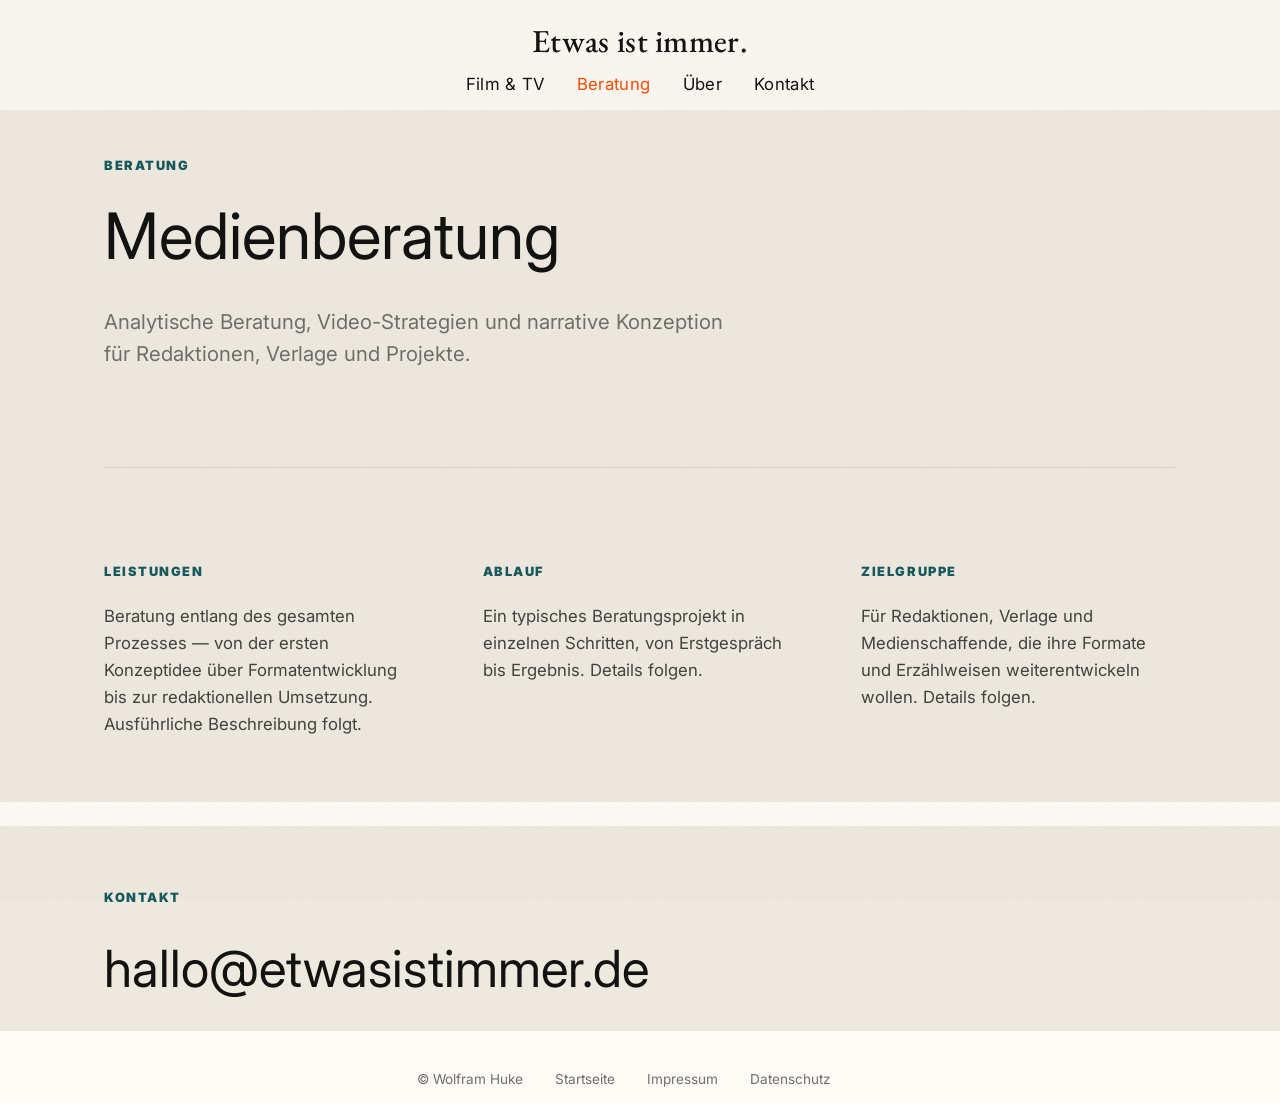
<file: beratung.html>
<!DOCTYPE html>
<html lang="de">
<head>
  <meta charset="UTF-8">
  <meta name="viewport" content="width=device-width, initial-scale=1.0">
  <title>Medienberatung — Wolfram Huke</title>
  <meta name="description" content="Medienberatung von Wolfram Huke: analytisches Sparring, Video-Strategien und narrative Konzeption für Redaktionen, Verlage und Projekte.">

  <link rel="icon" href="favicon.svg" type="image/svg+xml">
  <link rel="icon" href="favicon-32.png" sizes="32x32" type="image/png">
  <link rel="apple-touch-icon" href="apple-touch-icon.png">

  <link rel="preconnect" href="https://fonts.googleapis.com">
  <link rel="preconnect" href="https://fonts.gstatic.com" crossorigin>
  <link href="https://fonts.googleapis.com/css2?family=EB+Garamond:wght@400;500&family=Inter:wght@400;500;600;700;900&display=swap" rel="stylesheet">

  <link rel="stylesheet" href="style.css?v=106">

  <script defer src="https://cdnjs.cloudflare.com/ajax/libs/gsap/3.12.2/gsap.min.js"></script>
</head>
<body>

  <div class="film-grain" aria-hidden="true"></div>
  <div class="logo-bar" aria-hidden="true"></div>
  <a href="index.html" class="site-title" id="siteTitle">Etwas ist immer.</a>

  <nav aria-label="Hauptnavigation">
    <ul class="site-nav">
      <li><a href="index.html#portfolio">Film &amp; TV</a></li>
      <li><a href="beratung.html" aria-current="page">Beratung</a></li>
      <li><a href="profil.html">Über</a></li>
      <li><a href="index.html#kontakt">Kontakt</a></li>
    </ul>
  </nav>

  <div class="scroll-container">
  <main class="content-stage" id="inhalt">
    <section class="page-intro">
      <div class="section-inner">
        <span class="page-kicker">Beratung</span>
        <h1 class="page-heading">Medienberatung</h1>
        <p class="page-lead">Analytische Beratung, Video-Strategien und narrative Konzeption für Redaktionen, Verlage und Projekte.</p>

        <div class="page-sections">
          <div class="page-section">
            <h2>Leistungen</h2>
            <p>Beratung entlang des gesamten Prozesses — von der ersten Konzeptidee über Formatentwicklung bis zur redaktionellen Umsetzung. Ausführliche Beschreibung folgt.</p>
          </div>

          <div class="page-section">
            <h2>Ablauf</h2>
            <p>Ein typisches Beratungsprojekt in einzelnen Schritten, von Erstgespräch bis Ergebnis. Details folgen.</p>
          </div>

          <div class="page-section">
            <h2>Zielgruppe</h2>
            <p>Für Redaktionen, Verlage und Medienschaffende, die ihre Formate und Erzählweisen weiterentwickeln wollen. Details folgen.</p>
          </div>
        </div>
      </div>
    </section>

    <section class="contact-section" id="kontakt">
      <div class="section-inner">
        <h2>Kontakt</h2>
        <a href="mailto:hallo@etwasistimmer.de" class="contact-email">hallo@etwasistimmer.de</a>
      </div>
    </section>
  </main>
  </div>

  <footer class="site-footer">
    <div class="site-footer-inner section-inner">
      <div class="footer-meta">
        <span>© Wolfram Huke</span>
        <a href="index.html">Startseite</a>
        <a href="impressum.html">Impressum</a>
        <a href="datenschutz.html">Datenschutz</a>
      </div>
      <div class="footer-social" aria-label="Social Media">
        <!-- Platzhalter für spätere Icons/Links -->
      </div>
    </div>
  </footer>

  <script>
    // Markiert den direkten Wechsel von dieser Unterseite zur Startseite,
    // damit dort das Gedicht uebersprungen wird (siehe index.html) -- ein
    // normaler Reload von index.html selbst setzt dieses Flag nie, das
    // Gedicht erscheint dann wie gewohnt.
    document.getElementById('siteTitle').addEventListener('click', function () {
      sessionStorage.setItem('skipPoemOnce', '1');
      window.location.href = 'index.html';
    });
  </script>

  <!-- Bearbeitungsmodus: nur aktiv mit ?edit=true in der URL, macht Text-
       Elemente der Seite contenteditable und sammelt sie per Klick
       formatiert in die Zwischenablage -- kein Speichern, nur Export zum
       manuellen Einfuegen hier im Chat oder direkt in Claude Code.
       Generischer Selektor statt fester Liste: erfasst automatisch jedes
       Text-Element der Seite, auch spaeter neu hinzugekommene. -->
  <script>
  (function () {
    var params = new URLSearchParams(window.location.search);
    if (params.get('edit') !== 'true') return;

    var editableSelectors = [
      'h1', 'h2', 'h3', 'p', 'span', 'a', 'li', 'button'
    ];

    // Ausschlussliste: Elemente, die technisch Text enthalten, aber NICHT
    // von Hand editiert werden sollen (Icons, Pfeile, per JS generierte
    // Portfolio-Inhalte, Nav-Links selbst als Struktur, etc.)
    var excludeSelectors = [
      '.scroll-hint', '.scroll-hint-chevron', '.lightbox-arrow',
      '.portfolio-arrow', '.lightbox-close', '.site-nav a',
      '.portfolio-media-title-arrow', '.hero-cursor',
      'script', 'style'
    ].join(',');

    document.querySelectorAll(editableSelectors.join(',')).forEach(function (el) {
      // Nur Elemente mit tatsaechlichem, direktem Text editierbar machen --
      // keine reinen Container ohne eigenen Textinhalt, keine ausge-
      // schlossenen Elemente, keine Kind-Elemente von bereits editierbaren
      // Eltern (verhindert verschachtelte contenteditable-Bereiche).
      if (el.closest(excludeSelectors)) return;
      if (el.closest('[contenteditable="true"]')) return;
      var hasDirectText = Array.prototype.some.call(el.childNodes, function (n) {
        return n.nodeType === 3 && n.textContent.trim().length > 0;
      });
      if (!hasDirectText) return;

      el.setAttribute('contenteditable', 'true');
      el.style.outlineOffset = '3px';
      el.style.transition = 'outline-color 0.15s ease';
      el.style.outline = '1px dashed transparent';
      el.addEventListener('focus', function () { el.style.outline = '1px dashed var(--accent, #FF4D00)'; });
      el.addEventListener('blur', function () { el.style.outline = '1px dashed transparent'; });
    });

    var banner = document.createElement('div');
    banner.style.cssText = 'position:fixed;bottom:0;left:0;right:0;background:#FF4D00;color:#fff;padding:0.6rem 1rem;font-family:Inter,sans-serif;font-size:0.85rem;z-index:999;display:flex;align-items:center;justify-content:center;gap:1rem;flex-wrap:wrap;';

    var text = document.createElement('span');
    text.textContent = 'Bearbeitungsmodus — jeder Text auf der Seite ist anklickbar, nichts wird gespeichert.';

    var button = document.createElement('button');
    button.textContent = 'Alle Texte kopieren';
    button.style.cssText = 'background:#fff;color:#FF4D00;border:0;border-radius:0.4rem;padding:0.4rem 0.9rem;font-weight:700;cursor:pointer;';

    button.addEventListener('click', function () {
      var out = [];
      document.querySelectorAll('[contenteditable="true"]').forEach(function (el) {
        var label = el.tagName.toLowerCase() + (el.className ? '.' + el.className.split(' ')[0] : '');
        out.push(label + ':\n' + el.textContent.trim());
      });
      navigator.clipboard.writeText(out.join('\n\n---\n\n')).then(function () {
        button.textContent = 'Kopiert ✓';
        setTimeout(function () { button.textContent = 'Alle Texte kopieren'; }, 2000);
      });
    });

    banner.appendChild(text);
    banner.appendChild(button);
    document.body.appendChild(banner);
  })();
  </script>

  <!-- Titel-Hover: zerlegt "Etwas ist immer." in einzelne Buchstaben-Spans
       und animiert sie bei Hover mit leichtem Stagger-Versatz nach oben
       (GSAP). Nur auf Geraeten mit echtem Hover/Maus (hover:hover and
       pointer:fine) -- auf Touch gibt es kein Hover, und der Titel-Button
       navigiert bereits per Klick weg (zur Startseite, siehe oben); ein
       Trigger "on click" wuerde die Animation nur anreissen, bevor die
       Seite ohnehin schon wechselt.
       In DOMContentLoaded gewrappt: das <script defer> von GSAP fuehrt
       erst kurz VOR DOMContentLoaded aus, ein normales Inline-Skript an
       dieser Stelle liefe sonst schon waehrend des Parsens, also bevor
       "gsap" ueberhaupt existiert. -->
  <script>
  document.addEventListener('DOMContentLoaded', function () {
    var titleEl = document.getElementById('siteTitle');
    if (!titleEl || typeof gsap === 'undefined') return;
    if (!window.matchMedia('(hover: hover) and (pointer: fine)').matches) return;

    var text = titleEl.textContent;
    titleEl.textContent = '';
    var letters = text.split('').map(function (ch) {
      var span = document.createElement('span');
      span.className = 'letter';
      span.innerHTML = ch === ' ' ? '&nbsp;' : ch;
      titleEl.appendChild(span);
      return span;
    });

    var HOVER_DURATION = 0.4;
    var HOVER_STAGGER = 0.025;
    titleEl.addEventListener('mouseenter', function () {
      gsap.to(letters, { y: -3, duration: HOVER_DURATION, ease: 'power2.out', stagger: HOVER_STAGGER });
    });
    titleEl.addEventListener('mouseleave', function () {
      gsap.to(letters, { y: 0, duration: HOVER_DURATION, ease: 'power2.out', stagger: HOVER_STAGGER });
    });
  });
  </script>
</body>
</html>
</file>
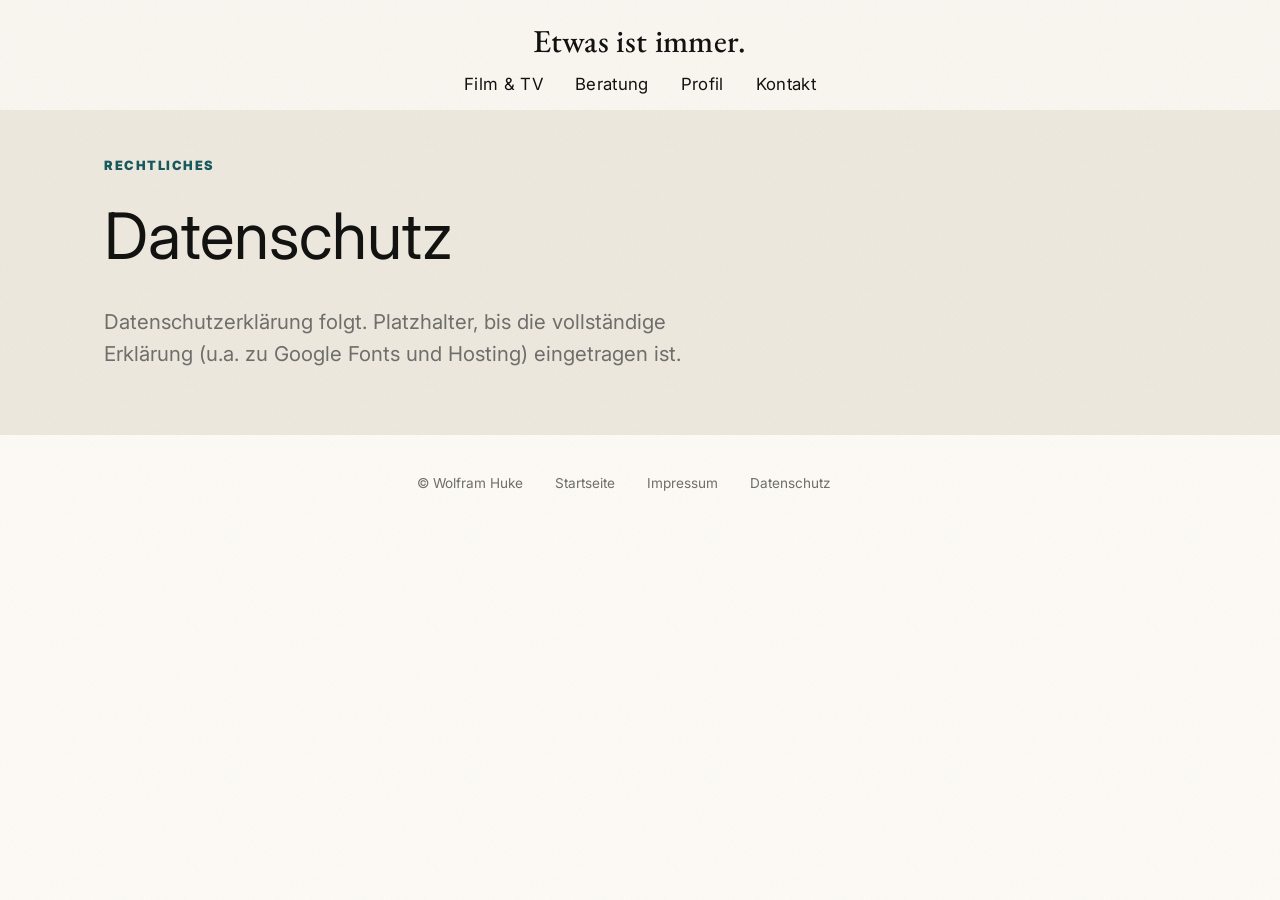
<file: datenschutz.html>
<!DOCTYPE html>
<html lang="de">
<head>
  <meta charset="UTF-8">
  <meta name="viewport" content="width=device-width, initial-scale=1.0">
  <title>Datenschutz — Wolfram Huke</title>
  <meta name="description" content="Datenschutzerklärung von etwasistimmer.de.">
  <meta name="robots" content="noindex">

  <link rel="preconnect" href="https://fonts.googleapis.com">
  <link rel="preconnect" href="https://fonts.gstatic.com" crossorigin>
  <link href="https://fonts.googleapis.com/css2?family=EB+Garamond:wght@400;500&family=Inter:wght@400;500;600;700;900&display=swap" rel="stylesheet">

  <link rel="stylesheet" href="style.css?v=106">
</head>
<body>

  <div class="film-grain" aria-hidden="true"></div>
  <div class="logo-bar" aria-hidden="true"></div>
  <a href="index.html" class="site-title" id="siteTitle">Etwas ist immer.</a>

  <nav aria-label="Hauptnavigation">
    <ul class="site-nav">
      <li><a href="index.html#portfolio">Film &amp; TV</a></li>
      <li><a href="beratung.html">Beratung</a></li>
      <li><a href="profil.html">Profil</a></li>
      <li><a href="index.html#kontakt">Kontakt</a></li>
    </ul>
  </nav>

  <div class="scroll-container">
  <main class="content-stage" id="inhalt">
    <section class="page-intro">
      <div class="section-inner">
        <span class="page-kicker">Rechtliches</span>
        <h1 class="page-heading">Datenschutz</h1>
        <p class="page-lead">Datenschutzerklärung folgt. Platzhalter, bis die vollständige Erklärung (u.a. zu Google Fonts und Hosting) eingetragen ist.</p>
      </div>
    </section>
  </main>
  </div>

  <footer class="site-footer">
    <div class="site-footer-inner section-inner">
      <div class="footer-meta">
        <span>© Wolfram Huke</span>
        <a href="index.html">Startseite</a>
        <a href="impressum.html">Impressum</a>
        <a href="datenschutz.html">Datenschutz</a>
      </div>
      <div class="footer-social" aria-label="Social Media">
        <!-- Platzhalter für spätere Icons/Links -->
      </div>
    </div>
  </footer>

  <script>
    // Markiert den direkten Wechsel von dieser Unterseite zur Startseite,
    // damit dort das Gedicht uebersprungen wird (siehe index.html) -- ein
    // normaler Reload von index.html selbst setzt dieses Flag nie, das
    // Gedicht erscheint dann wie gewohnt.
    document.getElementById('siteTitle').addEventListener('click', function () {
      sessionStorage.setItem('skipPoemOnce', '1');
      window.location.href = 'index.html';
    });
  </script>
</body>
</html>
</file>
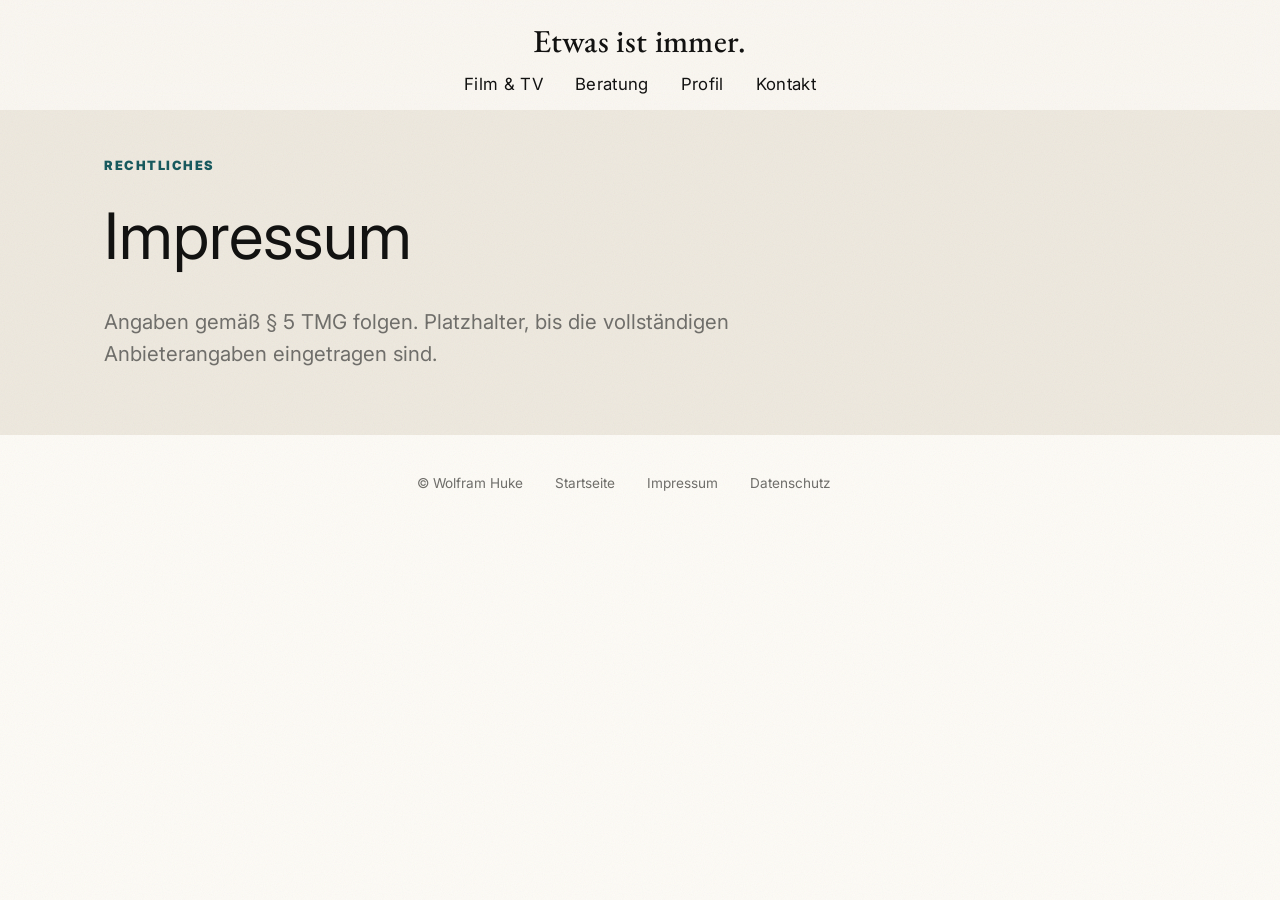
<file: impressum.html>
<!DOCTYPE html>
<html lang="de">
<head>
  <meta charset="UTF-8">
  <meta name="viewport" content="width=device-width, initial-scale=1.0">
  <title>Impressum — Wolfram Huke</title>
  <meta name="description" content="Impressum von etwasistimmer.de.">
  <meta name="robots" content="noindex">

  <link rel="preconnect" href="https://fonts.googleapis.com">
  <link rel="preconnect" href="https://fonts.gstatic.com" crossorigin>
  <link href="https://fonts.googleapis.com/css2?family=EB+Garamond:wght@400;500&family=Inter:wght@400;500;600;700;900&display=swap" rel="stylesheet">

  <link rel="stylesheet" href="style.css?v=106">
</head>
<body>

  <div class="film-grain" aria-hidden="true"></div>
  <div class="logo-bar" aria-hidden="true"></div>
  <a href="index.html" class="site-title" id="siteTitle">Etwas ist immer.</a>

  <nav aria-label="Hauptnavigation">
    <ul class="site-nav">
      <li><a href="index.html#portfolio">Film &amp; TV</a></li>
      <li><a href="beratung.html">Beratung</a></li>
      <li><a href="profil.html">Profil</a></li>
      <li><a href="index.html#kontakt">Kontakt</a></li>
    </ul>
  </nav>

  <div class="scroll-container">
  <main class="content-stage" id="inhalt">
    <section class="page-intro">
      <div class="section-inner">
        <span class="page-kicker">Rechtliches</span>
        <h1 class="page-heading">Impressum</h1>
        <p class="page-lead">Angaben gemäß § 5 TMG folgen. Platzhalter, bis die vollständigen Anbieterangaben eingetragen sind.</p>
      </div>
    </section>
  </main>
  </div>

  <footer class="site-footer">
    <div class="site-footer-inner section-inner">
      <div class="footer-meta">
        <span>© Wolfram Huke</span>
        <a href="index.html">Startseite</a>
        <a href="impressum.html">Impressum</a>
        <a href="datenschutz.html">Datenschutz</a>
      </div>
      <div class="footer-social" aria-label="Social Media">
        <!-- Platzhalter für spätere Icons/Links -->
      </div>
    </div>
  </footer>

  <script>
    // Markiert den direkten Wechsel von dieser Unterseite zur Startseite,
    // damit dort das Gedicht uebersprungen wird (siehe index.html) -- ein
    // normaler Reload von index.html selbst setzt dieses Flag nie, das
    // Gedicht erscheint dann wie gewohnt.
    document.getElementById('siteTitle').addEventListener('click', function () {
      sessionStorage.setItem('skipPoemOnce', '1');
      window.location.href = 'index.html';
    });
  </script>
</body>
</html>
</file>
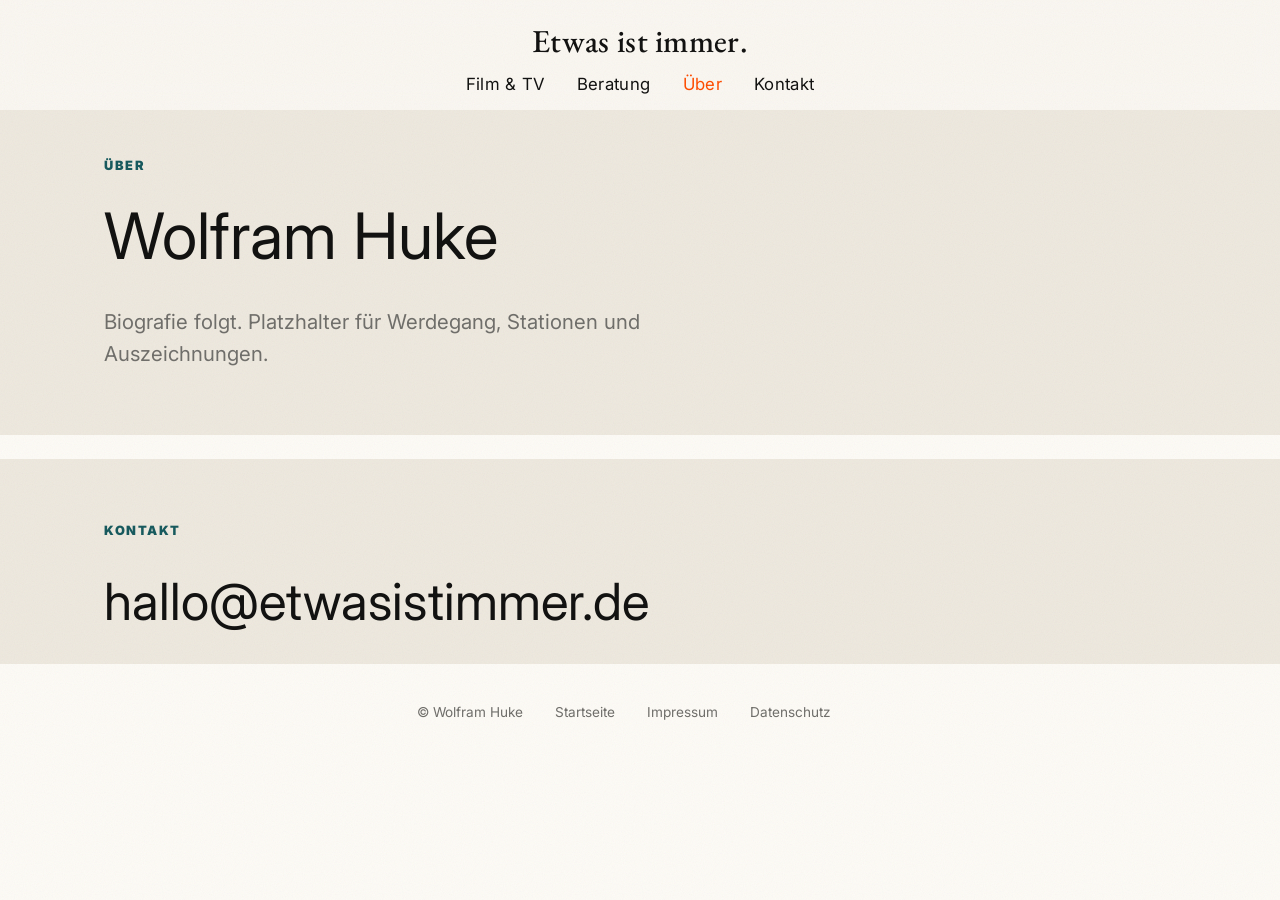
<file: profil.html>
<!DOCTYPE html>
<html lang="de">
<head>
  <meta charset="UTF-8">
  <meta name="viewport" content="width=device-width, initial-scale=1.0">
  <title>Profil — Wolfram Huke</title>
  <meta name="description" content="Profil von Wolfram Huke: Filmemacher, Journalist und Medienberater.">

  <link rel="icon" href="favicon.svg" type="image/svg+xml">
  <link rel="icon" href="favicon-32.png" sizes="32x32" type="image/png">
  <link rel="apple-touch-icon" href="apple-touch-icon.png">

  <link rel="preconnect" href="https://fonts.googleapis.com">
  <link rel="preconnect" href="https://fonts.gstatic.com" crossorigin>
  <link href="https://fonts.googleapis.com/css2?family=EB+Garamond:wght@400;500&family=Inter:wght@400;500;600;700;900&display=swap" rel="stylesheet">

  <link rel="stylesheet" href="style.css?v=106">

  <script defer src="https://cdnjs.cloudflare.com/ajax/libs/gsap/3.12.2/gsap.min.js"></script>
</head>
<body>

  <div class="film-grain" aria-hidden="true"></div>
  <div class="logo-bar" aria-hidden="true"></div>
  <a href="index.html" class="site-title" id="siteTitle">Etwas ist immer.</a>

  <nav aria-label="Hauptnavigation">
    <ul class="site-nav">
      <li><a href="index.html#portfolio">Film &amp; TV</a></li>
      <li><a href="beratung.html">Beratung</a></li>
      <li><a href="profil.html" aria-current="page">Über</a></li>
      <li><a href="index.html#kontakt">Kontakt</a></li>
    </ul>
  </nav>

  <div class="scroll-container">
  <main class="content-stage" id="inhalt">
    <section class="page-intro">
      <div class="section-inner">
        <span class="page-kicker">Über</span>
        <h1 class="page-heading">Wolfram Huke</h1>
        <p class="page-lead">Biografie folgt. Platzhalter für Werdegang, Stationen und Auszeichnungen.</p>
      </div>
    </section>

    <section class="contact-section" id="kontakt">
      <div class="section-inner">
        <h2>Kontakt</h2>
        <a href="mailto:hallo@etwasistimmer.de" class="contact-email">hallo@etwasistimmer.de</a>
      </div>
    </section>
  </main>
  </div>

  <footer class="site-footer">
    <div class="site-footer-inner section-inner">
      <div class="footer-meta">
        <span>© Wolfram Huke</span>
        <a href="index.html">Startseite</a>
        <a href="impressum.html">Impressum</a>
        <a href="datenschutz.html">Datenschutz</a>
      </div>
      <div class="footer-social" aria-label="Social Media">
        <!-- Platzhalter für spätere Icons/Links -->
      </div>
    </div>
  </footer>

  <script>
    // Markiert den direkten Wechsel von dieser Unterseite zur Startseite,
    // damit dort das Gedicht uebersprungen wird (siehe index.html) -- ein
    // normaler Reload von index.html selbst setzt dieses Flag nie, das
    // Gedicht erscheint dann wie gewohnt.
    document.getElementById('siteTitle').addEventListener('click', function () {
      sessionStorage.setItem('skipPoemOnce', '1');
      window.location.href = 'index.html';
    });
  </script>

  <!-- Bearbeitungsmodus: nur aktiv mit ?edit=true in der URL, macht Text-
       Elemente der Seite contenteditable und sammelt sie per Klick
       formatiert in die Zwischenablage -- kein Speichern, nur Export zum
       manuellen Einfuegen hier im Chat oder direkt in Claude Code.
       Generischer Selektor statt fester Liste: erfasst automatisch jedes
       Text-Element der Seite, auch spaeter neu hinzugekommene. -->
  <script>
  (function () {
    var params = new URLSearchParams(window.location.search);
    if (params.get('edit') !== 'true') return;

    var editableSelectors = [
      'h1', 'h2', 'h3', 'p', 'span', 'a', 'li', 'button'
    ];

    // Ausschlussliste: Elemente, die technisch Text enthalten, aber NICHT
    // von Hand editiert werden sollen (Icons, Pfeile, per JS generierte
    // Portfolio-Inhalte, Nav-Links selbst als Struktur, etc.)
    var excludeSelectors = [
      '.scroll-hint', '.scroll-hint-chevron', '.lightbox-arrow',
      '.portfolio-arrow', '.lightbox-close', '.site-nav a',
      '.portfolio-media-title-arrow', '.hero-cursor',
      'script', 'style'
    ].join(',');

    document.querySelectorAll(editableSelectors.join(',')).forEach(function (el) {
      // Nur Elemente mit tatsaechlichem, direktem Text editierbar machen --
      // keine reinen Container ohne eigenen Textinhalt, keine ausge-
      // schlossenen Elemente, keine Kind-Elemente von bereits editierbaren
      // Eltern (verhindert verschachtelte contenteditable-Bereiche).
      if (el.closest(excludeSelectors)) return;
      if (el.closest('[contenteditable="true"]')) return;
      var hasDirectText = Array.prototype.some.call(el.childNodes, function (n) {
        return n.nodeType === 3 && n.textContent.trim().length > 0;
      });
      if (!hasDirectText) return;

      el.setAttribute('contenteditable', 'true');
      el.style.outlineOffset = '3px';
      el.style.transition = 'outline-color 0.15s ease';
      el.style.outline = '1px dashed transparent';
      el.addEventListener('focus', function () { el.style.outline = '1px dashed var(--accent, #FF4D00)'; });
      el.addEventListener('blur', function () { el.style.outline = '1px dashed transparent'; });
    });

    var banner = document.createElement('div');
    banner.style.cssText = 'position:fixed;bottom:0;left:0;right:0;background:#FF4D00;color:#fff;padding:0.6rem 1rem;font-family:Inter,sans-serif;font-size:0.85rem;z-index:999;display:flex;align-items:center;justify-content:center;gap:1rem;flex-wrap:wrap;';

    var text = document.createElement('span');
    text.textContent = 'Bearbeitungsmodus — jeder Text auf der Seite ist anklickbar, nichts wird gespeichert.';

    var button = document.createElement('button');
    button.textContent = 'Alle Texte kopieren';
    button.style.cssText = 'background:#fff;color:#FF4D00;border:0;border-radius:0.4rem;padding:0.4rem 0.9rem;font-weight:700;cursor:pointer;';

    button.addEventListener('click', function () {
      var out = [];
      document.querySelectorAll('[contenteditable="true"]').forEach(function (el) {
        var label = el.tagName.toLowerCase() + (el.className ? '.' + el.className.split(' ')[0] : '');
        out.push(label + ':\n' + el.textContent.trim());
      });
      navigator.clipboard.writeText(out.join('\n\n---\n\n')).then(function () {
        button.textContent = 'Kopiert ✓';
        setTimeout(function () { button.textContent = 'Alle Texte kopieren'; }, 2000);
      });
    });

    banner.appendChild(text);
    banner.appendChild(button);
    document.body.appendChild(banner);
  })();
  </script>

  <!-- Titel-Hover: zerlegt "Etwas ist immer." in einzelne Buchstaben-Spans
       und animiert sie bei Hover mit leichtem Stagger-Versatz nach oben
       (GSAP). Nur auf Geraeten mit echtem Hover/Maus (hover:hover and
       pointer:fine) -- auf Touch gibt es kein Hover, und der Titel-Button
       navigiert bereits per Klick weg (zur Startseite, siehe oben); ein
       Trigger "on click" wuerde die Animation nur anreissen, bevor die
       Seite ohnehin schon wechselt.
       In DOMContentLoaded gewrappt: das <script defer> von GSAP fuehrt
       erst kurz VOR DOMContentLoaded aus, ein normales Inline-Skript an
       dieser Stelle liefe sonst schon waehrend des Parsens, also bevor
       "gsap" ueberhaupt existiert. -->
  <script>
  document.addEventListener('DOMContentLoaded', function () {
    var titleEl = document.getElementById('siteTitle');
    if (!titleEl || typeof gsap === 'undefined') return;
    if (!window.matchMedia('(hover: hover) and (pointer: fine)').matches) return;

    var text = titleEl.textContent;
    titleEl.textContent = '';
    var letters = text.split('').map(function (ch) {
      var span = document.createElement('span');
      span.className = 'letter';
      span.innerHTML = ch === ' ' ? '&nbsp;' : ch;
      titleEl.appendChild(span);
      return span;
    });

    var HOVER_DURATION = 0.4;
    var HOVER_STAGGER = 0.025;
    titleEl.addEventListener('mouseenter', function () {
      gsap.to(letters, { y: -3, duration: HOVER_DURATION, ease: 'power2.out', stagger: HOVER_STAGGER });
    });
    titleEl.addEventListener('mouseleave', function () {
      gsap.to(letters, { y: 0, duration: HOVER_DURATION, ease: 'power2.out', stagger: HOVER_STAGGER });
    });
  });
  </script>
</body>
</html>
</file>
<file: style.css>
/* ============================================================
   GEMEINSAMES STYLESHEET -- von index.html, beratung.html und
   profil.html per <link rel="stylesheet"> eingebunden. Enthaelt alle
   seitenuebergreifenden Regeln (Farb-Tokens, Reset, Body, Nav,
   Kopfleiste, Footer, Section-Farbsystem, Typografie-Basis) sowie
   Regeln, die nur auf index.html greifen, aber auf den Unterseiten
   schadlos ungenutzt bleiben (z.B. .portfolio-*, .lightbox-*, .poem-*).

   Eine Ausnahme bleibt bewusst NICHT hier: die Sichtbarkeits-Gating-
   Regeln von .site-title/.site-nav/.logo-bar (opacity:0 + Freigabe ueber
   html.nav-visible/html.hero-fixed) sind nur auf index.html relevant,
   wo diese Elemente hinter dem Klick-Uebergang des Gedichts versteckt
   starten. Auf den Unterseiten sollen sie von Anfang an sichtbar sein --
   die Basisregeln hier setzen daher bewusst KEIN opacity, wodurch der
   CSS-Startwert (1, sichtbar) automatisch greift. index.html ergaenzt die
   Gating-Logik in einem eigenen kleinen <style>-Block im <head>.
   ============================================================ */

/* ============================================================
   FARB-TOKENS & AKZENTFARBE
   ============================================================ */
:root {
  --bg-dark:    #0d0d0c;
  --text-dark:  #e8e6e1;
  --muted-dark: #6e6d69;
  /* Heller als --muted-dark: das ist fuer dezente Kontraste auf dem
     fest dunklen Gedicht-Hintergrund gedacht. Wird auch von der
     Lightbox genutzt, deren dunkler Zustand ebenfalls fest bleibt. */
  --muted-on-dark: #a9a8a3;

  /* Seiten-Grundton, sichtbar nur in den Luecken zwischen den
     Content-Sections -- --bg-light bleibt daneben bestehen, wird
     aber nur noch als explizite Section-Fuellfarbe verwendet, nicht
     mehr als Body-Hintergrund. Erzeugt den "Naht"-Abstand zwischen
     den Content-Bloecken, auf allen drei Seiten gleich. */
  --bg-page:     #fdfbf6;
  /* War #e5e9ea -- minimal kuehl (B/G leicht ueber R), verstaerkte den
     "monochrom/klinisch"-Eindruck neben dem S/W-Foto. Jetzt Richtung
     warmes, helles Beige-Grau statt Blau-Grau -- erst #e9e4da (gleiche
     Helligkeit wie vorher, nur Farbtemperatur gedreht), dann nochmal
     etwas aufgehellt. */
  --bg-light:    #eee9df;
  --text-light:  #121211;
  --muted-light: #706f6b;

  /* Fuer echten Fliesstext gedacht, der als Inhalt gelesen werden soll
     (z.B. Beratung/Profil-Absaetze) -- deutlich dunkler als
     --muted-light, das fuer wirkliche Nebensaechlichkeiten (Footer,
     Kicker-Labels, Genre-Tags) reserviert bleibt. Sonst tragen Inhalt
     und Fussnote optisch dasselbe Gewicht. */
  --text-secondary: rgba(18, 20, 17, 0.78);

  /* AKZENTFARBE (SIGNAL-ORANGE) -- exklusiv fuer Interaktion (Nav-Hover,
     Links, aktiver Zustand), nicht fuer statische Section-Kicker. */
  --accent:     #FF4D00;

  /* ZWEITE AKZENTFARBE (PETROL) -- exklusiv fuer rein informative,
     NICHT klickbare Elemente (Kicker-/Genre-Labels, Fussnoten-
     Markierung). Traegt keine Interaktionsbedeutung, damit "Orange =
     hier klicken" eindeutig bleibt. Zwei Varianten: --accent-2 fuer
     helle Hintergruende, --accent-2-on-dark (heller/entsaettigter) fuer
     die dauerhaft dunklen Flaechen (Lightbox, Portfolio-Vorschau-
     Overlay), wo das dunkle Petrol sonst nicht lesbar waere. */
  --accent-2:         #175A5E;
  --accent-2-on-dark: #6FC2C0;

  --line:  rgba(120, 120, 115, 0.2);

  --fade: 0.5s ease;

  /* .logo-bar's Hoehe und der Top-Abstand der obersten Content-Section
     (.main-intro/.page-intro) muessen so gekoppelt sein, dass Letzterer
     IMMER groesser bleibt -- sonst rutscht der Content unter die
     fixierte, teiltransparente Logo-Bar und wirkt oben angeschnitten.
     Als Variable statt unabhaengiger Werte, die bei einem Redesign
     leise auseinanderlaufen koennen. */
  /* War ein fixer Wert (7.25rem), unabhaengig vom Titel-Schriftgrad
     (.site-title: clamp(1.4rem, 2.5vw, 2.4rem)) -- beim Verkleinern des
     Browserfensters (noch VOR dem Mobil-Umbruch bei 768px) schrumpfte
     der Titeltext zwar mit, die Kopfleiste blieb aber immer gleich
     hoch, wodurch zunehmend Leerraum zwischen Titel/Nav und dem
     Leisten-Rand entstand. Jetzt an dieselbe vw-Kurve gekoppelt wie
     die Titel-Schriftgroesse (2.5vw * 1.3 Zeilenhoehe = 3.25vw), damit
     die Leiste in gleichem Tempo mitschrumpft. Rechnung siehe
     .site-nav (dieselbe clamp()-Teilformel fuer den Titel-Zeilenkasten). */
  --logo-bar-height: calc(4.25rem + clamp(1.82rem, 3.25vw, 3.12rem));
  --logo-bar-height-mobile: 7rem;
}

* { box-sizing: border-box; margin: 0; padding: 0; }
html { scroll-behavior: smooth; }

body {
  background-color: var(--bg-page);
  color: var(--text-light);
  font-family: 'Inter', sans-serif;
  overflow-x: hidden;
  -webkit-font-smoothing: antialiased;
  /* Safari darf scrollY nicht eigenmaechtig nachjustieren, um einen
     Layout-Sprung (Font-Swap, spaet ladende Bilder) "auszugleichen" --
     das liess auf index.html kurz nach dem Gedicht-Uebergang die
     Hero-Section unter die fixierte Logo-Bar rutschen, obwohl JS
     scrollY bereits hart auf 0 gesetzt hatte. Schadlos auf Seiten ohne
     vergleichbaren Uebergang. */
  overflow-anchor: none;
}

::selection { background: var(--accent); color: #fff; }

/* FILMKORN */
.film-grain {
  position: fixed;
  inset: 0;
  pointer-events: none;
  z-index: 90;
  opacity: 0.07;
  mix-blend-mode: multiply;
  background-image: url("data:image/svg+xml,%3Csvg xmlns='http://www.w3.org/2000/svg' width='240' height='240'%3E%3Cfilter id='n'%3E%3CfeTurbulence type='fractalNoise' baseFrequency='0.9' numOctaves='4' stitchTiles='stitch'/%3E%3C/filter%3E%3Crect width='240' height='240' filter='url(%23n)'/%3E%3C/svg%3E");
}

/* KOPFLEISTE -- Titel + Nav + halbtransparente Logo-Bar, auf allen drei
   Seiten dieselbe Position/Optik. Auf index.html starten sie hinter dem
   Gedicht-Uebergang versteckt (siehe dortiger Gating-Block); hier ohne
   opacity-Angabe, also von Anfang an sichtbar -- passend fuer die
   Unterseiten ohne Uebergang. */
.site-title {
  position: fixed;
  top: 16px; /* war zuletzt 20px -- weiter verkleinert, siehe auch line-height unten */
  left: 50%;
  transform: translateX(-50%);
  z-index: 25;
  appearance: none;
  background: none;
  border: 0;
  padding: 0.15em 0;
  font-family: 'EB Garamond', serif;
  font-size: clamp(1.4rem, 2.5vw, 2.4rem);
  font-weight: 500;
  letter-spacing: 0.01em;
  /* War 1.6 -- fuer eine einzeilige Kopfzeile unnoetig viel eigener
     Leerraum ueber/unter dem Text, den die Kopfleiste insgesamt groesser
     wirken liess, als der sichtbare Titel selbst braucht. */
  line-height: 1.3;
  color: var(--text-light);
  text-decoration: none;
  white-space: nowrap;
  cursor: pointer;
}

/* Einzelne Buchstaben-Spans, per JS erzeugt (siehe <script> vor </body>
   auf allen drei Seiten) -- display:inline-block noetig, damit sich
   jeder Buchstabe per GSAP unabhaengig transformieren laesst. */
.site-title .letter {
  display: inline-block;
}

.logo-bar {
  position: fixed;
  top: 0;
  left: 0;
  width: 100%;
  height: var(--logo-bar-height);
  z-index: 20;
  pointer-events: none;
  background-color: color-mix(in srgb, var(--bg-page) 82%, transparent);
  backdrop-filter: blur(12px);
  -webkit-backdrop-filter: blur(12px);
}

.site-nav {
  position: fixed;
  /* War ein fixer Wert (5rem) -- jetzt wie --logo-bar-height an die
     Titel-Schriftgroesse gekoppelt (1rem Abstand oben + Titel-Zeilen-
     kasten (clamp(1.4rem,2.5vw,2.4rem) * 1.3 Zeilenhoehe) + 1rem
     Abstand zur Nav), damit die Nav dem schrumpfenden Titel folgt statt
     bei kleineren Fensterbreiten zunehmend Luft darueber zu lassen. */
  top: calc(2rem + clamp(1.82rem, 3.25vw, 3.12rem));
  left: 50%;
  transform: translateX(-50%);
  z-index: 30;
  display: flex;
  flex-direction: row;
  flex-wrap: wrap;
  justify-content: center;
  align-items: baseline;
  gap: 0.6rem 2rem;
  list-style: none;
}

.site-nav a {
  position: relative;
  color: var(--text-light);
  text-decoration: none;
  font-family: 'Inter', sans-serif;
  font-size: 1.05rem;
  font-weight: 400;
  letter-spacing: 0.02em;
  display: inline-block;
  transition: color 0.28s ease-out;
}

/* Unterstrich als eigenes Pseudo-Element statt text-decoration: laeuft
   bei Hover per scaleX ein statt hart einzublenden, mit leichtem
   Overshoot in der Easing-Kurve. */
.site-nav a::after {
  content: '';
  position: absolute;
  left: 0;
  right: 0;
  bottom: -0.3em;
  height: 2px;
  background-color: var(--accent);
  transform: scaleX(0);
  transform-origin: left;
  transition: transform 0.28s cubic-bezier(0.34, 1.56, 0.64, 1);
  pointer-events: none;
}

.site-nav a:hover { color: var(--accent); }
.site-nav a:hover::after { transform: scaleX(1); }
.site-nav a[aria-current="page"] { color: var(--accent); }

/* GEDICHT SEKTION (nur index.html) -- einfacher Vollbild-Layer per
   position:fixed + inset:0, kein Scroll-gekoppeltes Pinnen/Messen mehr.
   Der Uebergang zur restlichen Seite wird per Klick ausgeloest (siehe
   JS: playIntroTransition), nicht durch Scroll-Fortschritt angetrieben.
   Auf Unterseiten ohne .poem-section im Markup wirkt das alles
   schlicht nie. */
.poem-section {
  position: fixed;
  inset: 0;
  z-index: 50;
  display: flex;
  align-items: center;
  color: var(--text-dark);
}

/* Eigenes, kindloses Element nur fuer die Hintergrundfarbe statt sie
   direkt auf .poem-section zu setzen: .poem-section enthaelt
   .hero-line, die waehrend der Klick-Timeline ihre eigene Landing-
   Animation durchlaeuft und dabei die ganze Zeit voll sichtbar bleiben
   muss -- ein opacity-Fade direkt auf .poem-section wuerde sie mit
   ausblenden. */
.poem-overlay-bg {
  position: absolute;
  inset: 0;
  background-color: var(--bg-dark);
}

.poem-block {
  position: absolute;
  left: 38vw;
  padding-right: 4vw;
  text-align: left;
}

.poem-line {
  font-family: 'EB Garamond', serif;
  font-size: clamp(1.4rem, 2.5vw, 2.4rem);
  font-weight: 400;
  line-height: 1.6;
  color: inherit;
  letter-spacing: 0.01em;
  white-space: nowrap;
}

.hero-line-wrapper { display: block; margin-bottom: 2rem; }

.hero-line {
  appearance: none;
  background: none;
  border: 0;
  /* Explizit statt "inherit": body ist Inter, aber das Gedicht/Logo
     bleibt bewusst bei der Serife. */
  font-family: 'EB Garamond', serif;
  line-height: inherit;
  color: inherit;
  font-weight: 500;
  display: inline-block;
  transform-origin: left top;
  cursor: pointer;
  pointer-events: auto;
  will-change: transform;
  padding: 0.15em 0;
}

/* .hero-line wandert waehrend des Klick-Uebergangs aus dem dunklen
   Gedicht-Bereich in die helle, fixierte Kopfleiste -- braucht dort
   also eine eigene Farb-Umschaltung, statt (wie die uebrigen
   Gedichtzeilen) einfach --text-dark von .poem-section zu erben. */
html.nav-visible .hero-line {
  color: var(--text-light);
}

/* Waehrend der Klick-Timeline positioniert GSAP .hero-line per
   Transform zur Logo-Position. Nach Abschluss uebernimmt .site-title
   dauerhaft die Rolle des Seitentitels -- .hero-line landet exakt an
   derselben Stelle (48px/zentriert), bevor sie verschwindet, der
   Wechsel ist deshalb unsichtbar. */
html.hero-fixed .hero-line-wrapper {
  display: none;
}

.poem-author {
  margin-top: 2.5rem;
  font-family: 'EB Garamond', serif;
  font-size: 0.75rem;
  letter-spacing: 0.25em;
  text-transform: uppercase;
  color: var(--text-dark);
}

/* Gedichttitel als eigene Zeile unter der Autor-Zeile -- dieselbe
   Typografie wie .poem-author (Groesse, Sperrung, Versalien, Farbe),
   nur knapperer margin-top, damit beide als zusammengehoeriges
   Zitat-Paar wirken statt wie zwei unterschiedlich gewichtete Angaben. */
.poem-title {
  margin-top: 0.5rem;
  font-family: 'EB Garamond', serif;
  font-size: 0.75rem;
  letter-spacing: 0.25em;
  text-transform: uppercase;
  color: var(--text-dark);
}

.poem-ellipsis {
  color: var(--muted-dark);
}

/* Schliesst das Gedicht unten ab. Manicule/Zeigehand-Ornament (klass-
   isches Buchsatz-Schlusszeichen) statt Kreis+Chevron -- beide
   Ausloese-Wege (Klick UND Scroll/Wisch, siehe JS: window "wheel" +
   touchstart/touchend auf #poemSection) waren schon immer gleichzeitig
   aktiv, die Zeigehand ist also semantisch nicht weniger passend als
   der Chevron, hat aber mehr Charakter. image-neu.png ist eine
   Woodcut-Zeigehand mit echtem Alphakanal, per CSS-Maske eingesetzt
   (Farbe kommt von background-color, kein Freistellen mehr noetig). */
.scroll-hint {
  display: block;
  /* position:fixed + left:50% + margin-left:-<halbe Breite>
     zentriert auf dem gesamten Bildschirm, unabhaengig von .poem-blocks
     eigener, asymmetrischer Position (left:38vw) -- "unter dem
     Gedichttext zentriert" ist NICHT dasselbe wie "auf dem Screen
     zentriert", da .poem-block selbst nicht bildschirmmittig sitzt.
     margin-left statt transform:translateX(-50%): .scroll-hint traegt
     bereits zwei transform-Animationen (scroll-hint-fade-in,
     scroll-hint-pulse) -- ein zusaetzlicher statischer transform-Wert
     wuerde von denen ueberschrieben, sobald sie laufen. bottom statt
     Flow-Position, zusaetzlich per env() vor Safaris unterer
     Systemleiste geschuetzt, wie .poem-block selbst (Mobile-Regel). */
  position: fixed;
  left: 50%;
  margin-left: -1.15rem; /* halbe Breite von 2.3rem, siehe .scroll-hint-hand -- war 1.9rem/3.6rem, etwas groesser fuer mehr Praesenz */
  bottom: calc(10vh + env(safe-area-inset-bottom));
  width: 2.3rem;
  height: 4.4rem;
  appearance: none;
  background: none;
  border: 0;
  padding: 0;
  cursor: pointer;
  pointer-events: auto;
  opacity: 0;
  /* Blendet erst nach 1.2s sanft ein (0.6s), erst danach beginnt das
     Pulsieren (Start bei 1.8s = 1.2s + 0.6s) -- ohne den eigenen Delay
     wuerde .scroll-hint-pulse den Hint schon ab Sekunde 0 sichtbar
     machen und das Einblenden unterlaufen. */
  animation: scroll-hint-fade-in 0.6s ease 1.2s forwards,
             scroll-hint-pulse 2.2s ease-in-out 1.8s infinite;
}

.scroll-hint-hand {
  display: block;
  width: 100%;
  height: 100%;
  background-color: var(--muted-dark);
  -webkit-mask-image: url('image-neu.png');
  mask-image: url('image-neu.png');
  -webkit-mask-size: contain;
  mask-size: contain;
  -webkit-mask-repeat: no-repeat;
  mask-repeat: no-repeat;
  -webkit-mask-position: center;
  mask-position: center;
  transition: background-color var(--fade);
}

.scroll-hint:hover .scroll-hint-hand {
  background-color: var(--text-dark);
}

/* Faehrt beim Einblenden zusaetzlich ein kurzes Stueck von unten hoch
   (translateY), statt nur an Ort und Stelle zu erscheinen -- waehrend
   der 1.2s-Verzoegerung davor bleibt der Hint per Basis-opacity:0
   ohnehin unsichtbar, der Sprung von "kein Transform" auf
   translateY(24px) im selben Moment faellt daher nicht auf. Ab hier
   uebernimmt (nahtlos, siehe unten) scroll-hint-pulse den transform-
   Wert wieder komplett. */
@keyframes scroll-hint-fade-in {
  from { opacity: 0; transform: translateY(24px); }
  to   { opacity: 1; transform: translateY(0); }
}

@keyframes scroll-hint-pulse {
  0%, 100% { opacity: 0.55; transform: scale(0.94); }
  50%      { opacity: 1;    transform: scale(1); }
}

@media (prefers-reduced-motion: reduce) {
  .scroll-hint {
    animation: none;
    opacity: 1; /* sonst bliebe der Hint durch die neue Basis-opacity:0 dauerhaft unsichtbar, wenn keine Animation mehr laeuft */
  }
}

/* CONTENT STAGE -- gemeinsamer Wrapper auf allen drei Seiten. Kein
   horizontales Padding/max-width mehr: alle Content-Sections sind
   selbst randlos (100vw) und zentrieren ihren Inhalt per
   .section-inner. Nur noch als Stacking-Context (z-index) relevant.
   KEIN eigenes padding-bottom mehr: das erzeugte einen zusaetzlichen,
   unsichtbaren Abstand von 8rem NACH dem margin-bottom der letzten
   Section (.contact-section), der komplett ausserhalb von .site-footer
   lag -- deshalb blieb der Footer-Bereich trotz mehrfacher Reduktion
   von .site-footer's eigenem padding immer gleich hoch. Der Abstand
   zum Footer ergibt sich jetzt allein aus .contact-section's eigenem
   margin-bottom, genau wie zwischen allen anderen Sections. */
.scroll-container { position: relative; }

.content-stage {
  position: relative;
  z-index: 10;
}

/* Die Content-Bloecke bekommen explizit --bg-light als eigene
   Fuellfarbe plus Abstand zueinander -- der hellere --bg-page-Ton des
   Body wird dadurch als "Naht" zwischen den Sections sichtbar, statt
   dass Seite und Sections denselben Ton teilen und optisch
   verschmelzen. Gilt fuer alle drei Seiten: .main-intro/.intro-portrait
   (nur index.html) und .page-intro (nur beratung.html/profil.html)
   sind der jeweilige oberste Block, .portfolio-section nur index.html,
   .contact-section auf allen drei. .split-section (Beratung/Profil,
   nur index.html) gehoert bewusst NICHT in diese Liste -- sie bleibt
   selbst im --bg-page-Ton, die beiden .split-half-Kinder tragen ihr
   --bg-light einzeln (siehe dort), damit der Zwischenraum zwischen
   ihnen sichtbar bleibt statt einer durchgehenden Flaeche. */
.main-intro,
.page-intro,
.portfolio-section,
.contact-section {
  background-color: var(--bg-light);
  margin-bottom: 1.5rem;
  /* Randlose Hintergrundflaeche: die Section selbst waechst auf volle
     Bildschirmbreite, unabhaengig von .content-stage's max-width. Ihr
     Inhalt bleibt trotzdem bei 1200px zentriert -- siehe .section-inner.
     Body braucht overflow-x:hidden, damit die 100vw-Breite (bei
     vorhandener Scrollbar minimal breiter als der sichtbare Viewport)
     keinen horizontalen Scrollbalken erzeugt. */
  width: 100vw;
  margin-left: calc(50% - 50vw);
  margin-right: calc(50% - 50vw);
}

/* Gemeinsamer Innen-Wrapper, der den Inhalt der randlosen Sections
   wieder auf die bekannte Content-Breite zentriert. Nur horizontales
   Padding als Longhand (padding-left/-right statt Shorthand padding):
   so kann eine Section, die zusaetzlich eigenes vertikales Padding
   braucht, das per padding-top/-bottom ergaenzen, ohne dass sich beide
   Regeln beim Zusammenspiel der beiden Klassen auf demselben Element
   gegenseitig ueberschreiben. */
.section-inner {
  max-width: 1200px;
  margin: 0 auto;
  padding-left: 5vw;
  padding-right: 5vw;
}

/* MAIN INTRO GRID (nur index.html) */
/* Kein padding-bottom: das Portrait sitzt (via align-self:stretch +
   object-fit:cover) direkt an der Unterkante der Section, jeder
   Bottom-Padding hier wuerde eine Luecke INNERHALB der Section
   erzeugen und den Sockel-Bezug zerstoeren. */
.main-intro {
  /* An --logo-bar-height gekoppelt statt eines unabhaengigen Werts --
     garantiert, dass der Content immer unterhalb der fixierten
     Logo-Bar beginnt. +3rem statt vormals +1.5rem: mehr Headroom
     zwischen Kopfleiste und Hero-Inhalt (Text/Portrait), unabhaengig
     von der kompakteren Kopfleiste selbst. */
  padding: calc(var(--logo-bar-height) + 3rem) 0 0 0;
  scroll-margin-top: calc(var(--logo-bar-height) + 1.5rem); /* war hart 12rem -- veraltet seit die Kopfleiste verkleinert wurde, jetzt an --logo-bar-height gekoppelt wie die uebrigen Anker-Ziele */
  position: relative;
  /* Verhindert, dass .portrait-freistehends leichter Hover-Zoom
     (transform: scale(1.02)) an der Section-Kante ueber den Rand
     hinausragt. */
  overflow: hidden;
}

/* Oberster Content-Block auf beratung.html/profil.html -- dieselbe
   Farb-/Randlos-Behandlung wie .main-intro (siehe Selektor-Liste oben),
   aber mit normalem Bottom-Padding statt dem Portrait-Sockel-Sonderfall:
   hier steht nur Text/Kacheln, kein Bild, das buendig am unteren
   Section-Rand sitzen muss. */
.page-intro {
  padding: calc(var(--logo-bar-height) + 3rem) 0 4rem 0; /* +3rem statt +1.5rem, konsistent mit .main-intro */
  scroll-margin-top: calc(var(--logo-bar-height) + 1.5rem); /* war hart 12rem -- veraltet seit die Kopfleiste verkleinert wurde, jetzt an --logo-bar-height gekoppelt wie die uebrigen Anker-Ziele */
}

.main-intro-inner {
  display: grid;
  grid-template-columns: 1.15fr 0.85fr;
  gap: 1.5rem;
  align-items: end;
}

.intro-text {
  position: relative;
  z-index: 2;
  padding-bottom: 0.5rem;
  /* .main-intro-inner nutzt align-items:end -- dieses margin-bottom
     schiebt nur den Textblock nach oben, das Portrait daneben bleibt
     unten verankert. Schafft sichtbaren Abstand zur Section-Unterkante. */
  margin-bottom: 1.5rem;
}

.name-sub {
  font-family: 'Inter', sans-serif;
  font-size: clamp(1.3rem, 1.9vw, 1.75rem);
  font-weight: 400;
  color: var(--text-light);
  line-height: 1.35;
  letter-spacing: -0.01em;
}

.name-sub strong {
  font-weight: 700;
  color: var(--text-light);
}

/* Eigenstaendige Chip statt fliessender Fliesstext-Zeile -- liest sich
   dadurch als bewusst eingeschobener Status-Hinweis statt als weitere
   Absatzzeile, die den Lesefluss von Bio-Text zu Portraet unterbricht.
   display:inline-block, damit .name-sub-footnote (position:relative)
   der Hoehenanker fuer das Leuchtband (siehe ::after unten) bleibt --
   das geht nur, wenn der Textblock selbst positioniert ist. */
.name-sub-footnote {
  position: relative;
  margin-top: 1rem;
  display: inline-block;
  font-family: 'Inter', sans-serif;
  font-size: 1.05rem; /* statt 0.95rem, jetzt konsistent mit .portfolio-subline und anderen Fliesstext-Stellen */
  /* War --muted-light -- das war fuer die fruehere Chip-Optik (mit
     Hintergrund) gedacht; ohne eigenen Hintergrund (siehe oben) wirkte
     der Text zu blass. --text-secondary ist der Ton fuer echten
     Fliesstext (siehe Definition oben), die Fussnote soll mindestens
     so dunkel wie dieser sein, nicht wie ein Nebensaechlichkeits-Label. */
  color: var(--text-secondary);
}

/* Der Markierungsstrich (::before, senkrechter Strich links) ist raus
   -- stattdessen traegt jetzt allein das Leuchtband unten die
   "hier ist was Aktuelles"-Rolle.

   Echte Welle statt Sprung: vorherige Version animierte nur
   background-position mit einer langen Rest-Plateau-Phase (30%-100%
   auf demselben Wert) -- dabei blieb an beiden Enden des Zyklus ein
   Randstueck des Bands sichtbar (Hintergrundposition in % bezieht sich
   auf den UEBERSCHUSSRAUM, nicht die Containerbreite, -60%/160% bei
   55% Bandbreite reichten nicht aus, um es wirklich ausserhalb des
   sichtbaren Bereichs zu schieben) -- beim Zuruecksetzen auf den
   Startwert entstand dadurch ein sichtbarer Sprung. Jetzt zusaetzlich
   eine eigene Deckkraft-Huelle (0 -> Maximum -> 0), synchron zur
   durchgehenden Bewegung von -80% bis 180% (rechnerisch weit genug im
   Unsichtbaren fuer 35% Bandbreite) -- die Bewegung pausiert an
   keiner Stelle des Zyklus mehr. Deutlich gedaempfter (18% statt 38%
   Petrol-Anteil) und langsamer (14s statt 8s) fuer einen ruhigen,
   nie hektischen Puls. z-index:-1 setzt das Band hinter den normalen
   Inline-Textfluss (siehe Stacking-Reihenfolge), inset ueber die volle
   (ggf. mehrzeilige) Blockhoehe, wirkt bei mehreren Zeilen wie ein
   Lichtstreifen, der senkrecht durch den ganzen Absatz wandert. */
/* Nach zwei Anlaeufen mit einem Hintergrund-Fleck (erst linearer
   Streifen, dann weicher radialer Fleck mit/ohne Blur -- beide Male
   Kanten-Artefakte in Safari, die trotz mehrfacher Groessen-/Blur-
   Anpassungen nicht zuverlaessig weggingen) jetzt ein grundsaetzlich
   anderer, einfacherer Mechanismus: eine duenne Linie UNTER der
   Fussnote, die in derselben Geschwindigkeit/Choreografie (siehe
   footnote-sweep-bg) links nach rechts durchlaeuft, ein-/ausblendend.
   Keine Flaeche/kein Blur mehr -- nur ein 2px hoher linearer
   Verlauf, der randlos in Transparenz ausläuft (position:absolute mit
   left/right:0 statt inset auf allen Seiten, da hier keine Hoehe/Breite
   des Textblocks mehr nachgebildet werden muss). */
.name-sub-footnote::after {
  content: '';
  position: absolute;
  left: 0;
  right: 0;
  bottom: -0.35em;
  height: 2px;
  background: linear-gradient(90deg, transparent 0%, var(--accent-2) 50%, transparent 100%);
  background-size: 24% 100%;
  background-repeat: no-repeat;
  background-position: -80% 0;
  opacity: 0;
  animation: footnote-sweep-bg 9s ease-in-out infinite;
}

/* Deckkraft-Kurve auf die Bewegung abgestimmt statt grob geschaetzt --
   bei 35% Bandbreite und einer Fahrt von -80% bis 180% erreicht das
   Band die linke Textkante (background-position 0%) bei ca. 31% der
   Laufzeit; die Opacity muss also UM diesen Punkt herum hochfahren,
   sonst "materialisiert" sich die Welle sichtbar mitten im Text statt
   wirklich links loszulaufen (war vorher der Fall: Opacity war schon
   bei 40% voll da, waehrend die Position erst bei ~24% Fahrtstrecke
   war). Symmetrisch gespiegelt fuer den Austritt rechts.

   background-position bewusst NUR bei 0%/100% gesetzt, nirgends
   dazwischen (auch nicht bei 50%) -- ein mittlerer Kontrollpunkt haette
   die Fahrt in zwei separate ease-in-out-Segmente aufgeteilt, die
   jeweils VOR ihrem eigenen Endpunkt abbremsen und danach wieder neu
   anlaufen: sichtbares Stocken genau in der Mitte der Bewegung. Ohne
   Zwischenpunkt ist es eine einzige durchgehende Fahrt. */
@keyframes footnote-sweep-bg {
  0%   { background-position: -80% 0;  opacity: 0; }
  8%   { opacity: 0; }
  30%  { opacity: 1; }
  70%  { opacity: 1; }
  92%  { opacity: 0; }
  100% { background-position: 180% 0; opacity: 0; }
}

@media (prefers-reduced-motion: reduce) {
  .name-sub-footnote::after {
    animation: none;
    background: none;
  }
}

.name-sub-footnote a {
  display: inline-block;
  position: relative;
  color: var(--text-light);
  text-decoration: none;
}

/* PORTRAIT INTEGRATION (nur index.html) */
.intro-portrait {
  position: relative;
  z-index: 1;
  display: flex;
  justify-content: flex-end;
  align-items: flex-end;
  align-self: stretch;
  /* Feste, echte Bezugsgroesse fuer .portrait-freistehend's height:100% --
     entspricht dem tatsaechlichen Seitenverhaeltnis von
     wolfram-huke-cutout.png (1872x1422, Hund+Mensch nebeneinander,
     daher deutlich breiter als das fruehere quadratische Portrait).
     Ersetzt das frühere min-height:32rem auf .main-intro-inner, das die
     ganze Grid-Zeile auf eine hoehere/schmalere Form zwang als das Foto
     hergibt und dadurch unnoetig stark beschnitt. */
  aspect-ratio: 1872 / 1422;
}

/* <picture> ist per Default nur inline und wuerde sich sonst als
   Flex-Kind auf seine Bildgroesse zusammenziehen statt wie zuvor das
   <img> direkt die volle Flaeche von .intro-portrait auszufuellen --
   ohne diese Regel wuerde die width:100%/height:100% von
   .portrait-freistehend gegen eine unbestimmte Groesse aufloesen. */
.intro-portrait picture {
  display: block;
  width: 100%;
  height: 100%;
}

.portrait-freistehend {
  display: block;
  width: 100%;
  height: 100%;
  min-height: 0;
  object-fit: cover;
  object-position: center top;
  opacity: 0.95;
  will-change: transform, filter;
  transition: filter 0.6s ease, transform 0.6s ease, opacity 0.6s ease;
  transform-origin: bottom center;
  mix-blend-mode: multiply;
  position: relative;
  z-index: 1;
}

/* KRITZEL-EASTEREGG: Filzstift-artige Pfeile + handschriftliche Labels
   ("Elmo"/"Wolfram"), die bei Hover auf das Hero-Portrait einblenden --
   rein spielerisch, kein Informationsgewinn (beide sind im Foto
   eindeutig erkennbar), deshalb bewusst NUR bei echtem Hover sichtbar
   (siehe Media-Query unten, gleiches Gate wie .portrait-freistehend
   oben) und nicht dauerhaft eingeblendet. Farben bewusst NICHT an die
   "Orange exklusiv fuer Interaktion"-Konvention gebunden -- das ist
   hier explizit ein dekorativer Sonderfall, kein UI-Element.

   Baut sich wie echtes Reinkritzeln auf statt nur einzublenden: die
   Linie "zeichnet" sich zuerst per stroke-dashoffset (SVG pathLength=1-
   Trick, siehe HTML -- dadurch reicht ein CSS-Wert von 0/1 unabhaengig
   von der tatsaechlichen Pfad-Laenge), dann zeichnet sich die
   Pfeilspitze (zwei kurze Striche, dieselbe Dashoffset-Technik --
   bewusst KEIN gefuelltes Dreieck, das saehe "ausgemalt" statt
   handgezeichnet aus), zuletzt wischt sich das Label per clip-path
   von links nach rechts frei (wie geschrieben, nicht nur eingeblendet)
   -- alles zeitversetzt per transition-delay, dieselbe Reihenfolge,
   in der man von Hand kritzeln wuerde. */
.portrait-scribble {
  position: absolute;
  z-index: 3;
  width: 7rem;
  pointer-events: none;
  /* Sicherheitsnetz gegen einen bekannten SVG-Rendering-Fall: bei
     stroke-dasharray/dashoffset-animierten Pfaden mit stroke-linecap:
     round kann am Off-Zustand (dashoffset:1, siehe .scribble-line/
     .scribble-arrowhead) ein winziger, aber sichtbarer Punkt am
     Pfad-Startpunkt uebrig bleiben, obwohl der "Strich" selbst
     unsichtbar sein sollte -- genau das war vor Hover als zwei kleine
     Farbpunkte (Teal/Orange) im Foto sichtbar. opacity:0 auf dem
     ganzen Kritzel-Container schliesst das zuverlaessig aus,
     unabhaengig von der Pfad-Animation selbst. transition ohne delay
     (im Gegensatz zu Linie/Spitze/Label, die weiter gestaffelt
     "reinkritzeln"), damit beim Hover-Start sofort alles sichtbar
     werden KANN -- der zeitliche Ablauf kommt weiterhin von den
     einzelnen dashoffset/clip-path-Transitions ihrer Kinder. */
  opacity: 0;
  /* Asymmetrisch: schnelles Einblenden (0.05s, siehe Kommentar oben --
     das Sicherheitsnetz gegen den Punkt-Bug braucht sofortiges
     opacity:1), aber langsames Ausblenden (0.65s, deckt die volle
     Ruecknahme-Sequenz von Label/Pfeilspitze/Linie ab, siehe deren
     delays), damit beim Verlassen des Hovers Zeit fuer eine echte
     Ruecknahme-Animation bleibt statt eines harten Abschneidens. Die
     schnelle Einblend-Dauer wird auf den Hover-/is-scribbling-Regeln
     unten per transition-duration ueberschrieben (die gelten nur beim
     Reingehen); ohne Hover greift wieder diese langsamere Basis-Dauer. */
  transition: opacity 0.65s ease;
}

/* War oben/rechts-buendig wie .portrait-scribble-wolfram -- jetzt
   umgedreht: Pfeil kommt von unten-links (darf per negativem left
   auch links aus dem Foto herauslaufen, .intro-portrait selbst hat
   kein overflow:hidden) und zeigt nach oben-rechts auf den Kopf des
   Hundes, statt das Foto von oben zu ueberdecken. */
.portrait-scribble-elmo   { top: 42%; left: -12%; }
.portrait-scribble-wolfram { top: 3%; right: 3%; text-align: right; }

.scribble-arrow {
  display: block;
  width: 100%;
  height: auto;
}

/* stroke-linecap hier bewusst auf "butt" ueberschrieben -- das HTML
   traegt noch stroke-linecap="round" (Praesentations-Attribut), diese
   Klassenregel gewinnt aber durchgehend, nicht nur waehrend der
   Animation. Grund: in Safari zeigten sich waehrend der dashoffset-
   Animation kurzzeitig kleine, farbige Punkte neben den Pfeilen (in
   Chrome nicht reproduzierbar) -- bekanntes WebKit-Verhalten bei
   runden Strichenden auf sehr kurzen/fast-Null-langen Dash-Segmenten
   waehrend der Animation: ein rundes Strichende rendert dort
   kurzzeitig als volle Kreisflaeche. "butt" (flaches Ende) hat dieses
   Problem nicht -- optisch bei 3.5px Strichbreite kaum ein
   Unterschied. */
/* transition-delay hier (0.25s) gilt nur fuers Zurueckziehen (Ausgang
   ohne Hover/is-scribbling): die Linie wurde zuerst gezeichnet, soll
   beim Verschwinden also zuletzt zurueckgezogen werden -- nach Label
   und Pfeilspitze (siehe deren kuerzere/keine Delays unten), fuer eine
   Ruecknahme in umgekehrter Reihenfolge statt eines gleichzeitigen
   Verschwindens aller drei. Die Hover-/is-scribbling-Regeln setzen für
   den Eingang explizit delay:0s (dort weiter unten), sonst wuerde
   dieser Exit-Delay auch das Reinzeichnen verzoegern. */
.scribble-line {
  stroke-linecap: butt;
  stroke-dasharray: 1;
  stroke-dashoffset: 1;
  transition: stroke-dashoffset 0.35s ease 0.25s;
}

/* War ein gefuelltes Dreieck (<polygon>) -- wirkte "ausgemalt" statt
   handgezeichnet. Jetzt zwei kurze Striche (wie die Hauptlinie per
   pathLength=1-Trick gezeichnet), die dieselbe Dashoffset-Technik
   nutzen -- konsequent derselbe "wird gerade gekritzelt"-Look wie bei
   Linie und Label, nicht nur ein Opacity-Pop. */
.scribble-arrowhead {
  stroke-linecap: butt;
  stroke-dasharray: 1;
  stroke-dashoffset: 1;
  /* delay 0.1s: zieht sich beim Ausgang nach dem Label, aber vor der
     Linie zurueck (umgekehrte Zeichenreihenfolge), siehe .scribble-line. */
  transition: stroke-dashoffset 0.15s ease 0.1s;
}

/* War 'Permanent Marker' -- optisch eine Druckschrift im Filzstift-
   Look (gleichmaessige Blockbuchstaben), keine echte Handschrift.
   'Caveat' ist tatsaechlich kursiv/verbunden, liest sich naeher an
   von Hand geschrieben -- braucht dafuer eine groessere font-size,
   um bei gleicher optischer Praesenz wie vorher anzukommen (Caveats
   Buchstaben sind schmaler/duenner als die von Permanent Marker). */
/* Statt Einfaden ein Links-nach-rechts-Wisch per clip-path -- liest
   sich naeher an "wird gerade geschrieben" als ein reines Opacity-
   Fade. inset(0 100% 0 0) blendet den Text komplett rechts ab (0%
   sichtbare Breite), auf inset(0 0% 0 0) animiert zeigt ihn komplett.
   rotate bleibt bestehen: clip-path rechnet in der lokalen, noch
   unrotierten Box, der Wisch bleibt also relativ zur (leicht
   gekippten) Textzeile horizontal, nicht absolut zum Bildschirm. */
/* display:block liess das Label auf die volle Breite von
   .portrait-scribble (7rem) strecken -- bei 2rem Caveat war "Wolfram"
   breiter als das, der Text lief ueber die eigene Box hinaus. clip-path
   bezieht sich aber auf die Box selbst, nicht auf den ueberlaufenden
   Inhalt -- das ueberstehende Stueck (der letzte Buchstabe) wurde
   dadurch permanent abgeschnitten, nicht nur waehrend der Animation.
   inline-block + white-space:nowrap laesst die Box exakt am Text
   entlang wachsen, dann trifft clip-path die richtige Kante. */
.scribble-label {
  display: inline-block;
  white-space: nowrap;
  font-family: 'Caveat', cursive;
  font-weight: 700;
  font-size: 2rem;
  line-height: 1;
  transform: rotate(-2deg);
  clip-path: inset(0 100% 0 0);
  transition: clip-path 0.5s ease;
}

.portrait-scribble-wolfram .scribble-label {
  transform: rotate(2deg);
}

.scribble-label-elmo    { color: var(--accent-2); }
.scribble-label-wolfram { color: var(--accent); }

/* hover:hover/pointer:fine statt einer reinen :hover-Regel -- sonst
   bliebe das Porträt nach einem Tap auf Touch dauerhaft gezoomt/voll
   deckend haengen. */
@media (hover: hover) and (pointer: fine) {
  /* transition-duration/-delay hier jeweils explizit auf die
     urspruenglichen Eingangs-Werte gesetzt -- die Basisregeln oben
     (.scribble-line/-arrowhead) tragen inzwischen andere Werte fuer
     die Ruecknahme-Animation beim Verlassen, ohne diese Ueberschreibung
     wuerden die Exit-Delays auch das Reinzeichnen verzoegern. */
  .intro-portrait:hover .portrait-scribble {
    opacity: 1;
    transition-duration: 0.05s;
  }

  .intro-portrait:hover .scribble-line {
    stroke-dashoffset: 0;
    transition-duration: 0.45s;
    transition-delay: 0s;
  }

  .intro-portrait:hover .scribble-arrowhead {
    stroke-dashoffset: 0;
    transition-duration: 0.18s;
    transition-delay: 0.4s;
  }

  .intro-portrait:hover .scribble-label {
    /* -15% statt exakt 0%: Caveat ist eine Schreibschrift, deren
       Buchstaben-Ausbuchtungen (Schwuenge, Schleifen) optisch ueber die
       eigene Advance-Width-Box hinausragen koennen -- bei einem
       randscharfen 0%-Clip wurde genau dieser Ueberhang am jeweils
       letzten Buchstaben (das "o" bei Elmo, minimal das "m" bei
       Wolfram) abgeschnitten, in Chrome UND Safari gleichermassen (kein
       Browser-Bug, echter Font-Ink-Ueberhang). Grosszuegiger Sicher-
       heitsabstand rechts behebt das unabhaengig vom exakten Font. */
    clip-path: inset(0 -15% 0 0);
    transition-delay: 0.5s;
  }

  .intro-portrait:hover .portrait-freistehend {
    opacity: 1;
    transform: scale(1.02);
  }
}

/* Touch-Pendant zum Hover-Kritzel-Easteregg oben -- ohne echtes Hover
   (Touch-Geraete) passierte bisher gar nichts, das Easteregg existierte
   dort effektiv nicht. .is-scribbling wird per JS (siehe Skript vor
   </body>) beim Tap auf #introPortrait gesetzt und nach ein paar
   Sekunden wieder entfernt -- dasselbe Muster wie das fruehere
   Elmo-Peek-Easteregg (Tap toggelt sichtbar, kein Dauerzustand).
   Bewusst AUSSERHALB der hover:hover-Media-Query (die gilt nur fuer
   echtes :hover, um Sticky-Hover-Effekte nach einem Tap zu vermeiden),
   dieselben Endzustaende wie im Hover-Block oben, nur ueber die Klasse
   statt :hover ausgeloest. */
.intro-portrait.is-scribbling .portrait-scribble {
  opacity: 1;
  transition-duration: 0.05s;
}

.intro-portrait.is-scribbling .scribble-line {
  stroke-dashoffset: 0;
  transition-duration: 0.45s;
  transition-delay: 0s;
}

.intro-portrait.is-scribbling .scribble-arrowhead {
  stroke-dashoffset: 0;
  transition-duration: 0.18s;
  transition-delay: 0.4s;
}

.intro-portrait.is-scribbling .scribble-label {
  /* -15% statt 0% -- derselbe Sicherheitsabstand wie bei der Hover-
     Variante oben (siehe dortiger Kommentar), hier beim Tap-Pendant
     versehentlich vergessen. Genau DAS war der Grund, warum "Elmo" auf
     Touch-Geraeten (Tap loest .is-scribbling aus, nicht :hover) trotz
     des Hover-Fixes weiter angeschnitten blieb -- Mobile nutzt
     ausschliesslich diesen Pfad, nie :hover. */
  clip-path: inset(0 -15% 0 0);
  transition-delay: 0.5s;
}

/* BERATUNG/PROFIL (nur index.html) -- zwei eigenstaendige Flaechen mit
   echtem, sichtbarem Zwischenraum (--bg-page scheint durch), statt
   einer durchgehenden Box mit zwei Spalten wie beim frueheren
   .columns-grid. Kein separater max-width-Wrapper mehr (frueherer
   Fehler: dadurch reichte die Farbflaeche selbst nur bis 1200px statt
   randlos wie alle anderen Sections, plus verdoppeltes Padding durch
   Wrapper+Karte zusammen) -- .split-section traegt das Grid UND das
   randlose width:100vw direkt, exakt dieselbe Technik wie
   .main-intro/.portfolio-section. Jede .split-half traegt ihre eigene
   --bg-light-Flaeche bis zum jeweiligen Bildschirmrand, nur der
   3rem-Grid-Gap in der Mitte bleibt --bg-page (der Section-eigene
   Grundton scheint dort durch). */
.split-section {
  display: grid;
  grid-template-columns: 1fr 1fr;
  gap: 1.5rem;
  width: 100vw;
  margin-left: calc(50% - 50vw);
  margin-right: calc(50% - 50vw);
  margin-bottom: 1.5rem;
  background-color: var(--bg-page);
}

.split-half {
  background-color: var(--bg-light);
  border-radius: 1rem;
  padding-top: 4rem;
  padding-bottom: 4rem;
}

/* Innenabstand zur Bildschirmmitte hin bleibt 5vw (Rhythmus wie
   .section-inner), aber zum jeweiligen Aussenrand hin waechst er mit,
   sobald der Screen breiter als 1200px wird -- so faengt der Text in
   beiden Haelften exakt auf Hoehe der 1200px-Content-Kante von
   .main-intro/.portfolio-section an/auf, statt bei sehr breiten Screens
   naeher am Rand zu stehen als der Content darueber/darunter. */
.split-half:first-child {
  padding-left: max(5vw, calc((100vw - 1200px) / 2 + 5vw));
  padding-right: 5vw;
}

.split-half:last-child {
  padding-left: 5vw;
  padding-right: max(5vw, calc((100vw - 1200px) / 2 + 5vw));
}

/* An dieselbe Variable gekoppelt wie .main-intro/.page-intro's
   Top-Padding (--logo-bar-height), damit der Anker-Scroll-Versatz nie
   wieder von der tatsaechlichen Logo-Bar-Hoehe abweicht -- siehe
   .col-card's eigene Regel fuer den generischen Fallback. */
#beratung-section,
#profil-section {
  scroll-margin-top: calc(var(--logo-bar-height) + 1.5rem);
}

/* Generischer Fallback fuer kuenftige .col-card-Anker ohne eigene
   ID-Regel -- dieselbe Formel wie oben statt eines hart codierten
   12rem, damit beide Werte nicht wieder auseinanderlaufen koennen. */
.col-card { scroll-margin-top: calc(var(--logo-bar-height) + 1.5rem); }

/* Kurzer Highlight-Flash beim Anspringen eines Nav-Ziels -- macht
   sichtbar, WELCHES Element gerade angesprungen wurde (bei Beratung/
   Profil je nur die eigene Kachel, da die IDs direkt auf den
   .split-half-Kacheln sitzen statt auf der gemeinsamen .split-section).
   Innen liegende Kontur statt Flaechen-Flash, damit die eigentliche
   --bg-light-Fuellfarbe der Section/Kachel unangetastet bleibt -- per
   JS nur fuer Beratung/Profil/Kontakt und nur auf Desktop-Breite
   ausgeloest (siehe dortiger Kommentar), Film & TV bleibt ohne Effekt. */
@keyframes nav-target-outline {
  0%   { box-shadow: inset 0 0 0 2px var(--accent); }
  100% { box-shadow: inset 0 0 0 2px transparent; }
}

.nav-flash {
  animation: nav-target-outline 1.1s ease-out;
}

@media (prefers-reduced-motion: reduce) {
  .nav-flash { animation: none; }
}

/* War rgba(20,16,13,0.55) -- beim ersten Petrol-Umbau uebersehen, da
   diese Regel (Homepage-Teaser-Karten) separat von .page-kicker (echte
   Unterseiten) existiert, obwohl beide optisch dieselbe Rolle spielen.
   Jetzt an --accent-2 angeglichen. */
.col-card h2 {
  font-family: 'Inter', sans-serif;
  font-size: 0.8rem;
  font-weight: 900;
  letter-spacing: 0.12em;
  text-transform: uppercase;
  color: var(--accent-2);
  margin-bottom: 1.5rem;
}

/* Dieselbe Typo-Ebene wie .name-sub (Hero-Text), damit keine Headline
   staerker hervorsticht. Frueher als Ueberschreibung einer generischen
   .col-card h3-Regel (Space Grotesk) angelegt -- die war fuer beide
   existierenden Vorkommen wirkungslos und als letzte Space-Grotesk-
   Referenz der einzige Grund, die Font ueberhaupt zu laden; deshalb
   samt Font-Einbindung entfernt. */
#beratung-section h3,
#profil-section h3 {
  font-family: 'Inter', sans-serif;
  font-weight: 400;
  font-size: clamp(1.3rem, 1.9vw, 1.75rem);
  letter-spacing: normal;
  margin-bottom: 1rem;
}

.col-card p,
.split-half p {
  font-family: 'Inter', sans-serif;
  font-size: 1.05rem;
  font-weight: 400;
  color: var(--text-secondary);
  line-height: 1.55;
}

/* Nicht Teil der Filmemacher/Journalist-Karten (die verlinken nirgendwo
   hin) -- nur die Beratung/Profil-Teaser haben einen CTA-Link zur
   jeweiligen Unterseite. Orange, weil er (anders als der neutrale
   Kicker/die Karten selbst) tatsaechlich interaktiv ist -- passend zur
   Regel "Orange bleibt exklusiv fuer Interaktion". */
.col-card-link {
  display: inline-block;
  position: relative;
  margin-top: 1.5rem;
  font-family: 'Inter', sans-serif;
  font-size: 0.95rem;
  font-weight: 600;
  color: var(--accent);
  text-decoration: none;
}

/* TEXTSEITEN (beratung.html, profil.html) -- Kicker/Headline/Lead.
   War rgba(20,16,13,0.55) (neutrales Grau) -- jetzt --accent-2 (Petrol):
   rein informatives Label, kein Link, daher NICHT --accent (Orange
   bleibt exklusiv fuer Interaktion). */
.page-kicker {
  display: block;
  font-family: 'Inter', sans-serif;
  font-size: 0.8rem;
  font-weight: 900;
  letter-spacing: 0.12em;
  text-transform: uppercase;
  color: var(--accent-2);
  margin-bottom: 1.5rem;
}

.page-heading {
  font-size: clamp(2.4rem, 5vw, 4rem);
  font-weight: 400;
  margin-bottom: 2rem;
}

.page-lead {
  font-family: 'Inter', sans-serif;
  font-size: clamp(1.1rem, 1.6vw, 1.3rem);
  font-weight: 400;
  color: var(--muted-light);
  line-height: 1.6;
  max-width: 640px;
}

.page-sections {
  display: grid;
  grid-template-columns: repeat(auto-fit, minmax(280px, 1fr));
  gap: 4rem;
  margin-top: 6rem;
  padding-top: 6rem;
  border-top: 1px solid var(--line);
}

/* War rgba(20,16,13,0.55) -- dieselbe Kicker-Rolle wie .page-kicker/
   .col-card h2/.contact-section h2, daher ebenfalls --accent-2 (Petrol). */
.page-section h2 {
  font-family: 'Inter', sans-serif;
  font-size: 0.8rem;
  font-weight: 900;
  letter-spacing: 0.12em;
  text-transform: uppercase;
  color: var(--accent-2);
  margin-bottom: 1.5rem;
}

/* War 0.95rem/--muted-light -- der einzige Ausreisser gegenueber
   .col-card p/.split-half p (identische Rolle: echter Absatztext einer
   Content-Card), obwohl --text-secondary laut eigener Definition (siehe
   :root) explizit fuer "Beratung/Profil-Absaetze" gedacht ist. Jetzt
   auf beides vereinheitlicht. */
.page-section p {
  font-family: 'Inter', sans-serif;
  font-size: 1.05rem;
  font-weight: 400;
  color: var(--text-secondary);
  line-height: 1.6;
}

/* PORTFOLIO: Bildvorschau + fließende Titelliste (nur index.html) */
.portfolio-section {
  padding: 7rem 0;
  scroll-margin-top: calc(var(--logo-bar-height) + 1.5rem); /* war hart 12rem -- veraltet seit die Kopfleiste verkleinert wurde, jetzt an --logo-bar-height gekoppelt wie die uebrigen Anker-Ziele */
}

/* .portfolio-list bleibt auf voller Sektionsbreite (wie der Rest der
   Seite, z.B. .page-section) -- das war der eigentliche Fix fuer "faellt
   aus dem Rahmen" (vorherige Variante zwang mit gleicher max-width auch
   die Liste auf Bildbreite zusammen). .portfolio-preview bekommt eine
   eigene, schmalere max-width und wird darueber zentriert (margin:auto)
   statt linksbuendig -- linksbuendig liess das schmalere Bild neben viel
   Leerraum "an den Rand geschoben" wirken, zentriert ist ausgewogener,
   auch wenn die Bildkante dadurch nicht mehr mit der Listenkante darunter
   fluchtet. */
.portfolio-preview {
  position: static;
  width: 100%;
  max-width: min(100%, calc(42vh * 16 / 9));
  margin: 0 auto 3rem;
}

.portfolio-list {
  width: 100%;
}

.portfolio-media {
  position: relative;
  aspect-ratio: 16 / 9;
  /* Breite/Hoehen-Deckel sitzt jetzt am Elternelement .portfolio-preview
     (siehe dort) -- hier einfach volle Breite der bereits begrenzten,
     zentrierten Box fuellen. */
  width: 100%;
  overflow: hidden;
  background-color: var(--line);
  cursor: pointer;
}

.portfolio-image {
  width: 100%;
  height: 100%;
  object-fit: cover;
  transition: opacity 0.35s ease, transform 0.4s ease, filter 0.4s ease;
}

.portfolio-media:hover .portfolio-image {
  transform: scale(1.04);
  filter: brightness(0.92);
}

/* Klick-Signal statt separater Pfeil-Buttons/Hinweis-Pill: Titel und
   Genre liegen dauerhaft als Overlay auf dem Bild, oben-mittig. Bei
   Hover waechst eine Underline unter dem Titel ein (siehe
   .portfolio-media-title::after); die Kurzbeschreibung ist permanent
   sichtbar. */
.portfolio-media-overlay {
  position: absolute;
  top: 0;
  left: 0;
  right: 0;
  display: flex;
  flex-direction: column;
  align-items: center;
  text-align: center;
  padding: 1.75rem 2rem 2.5rem;
  background: linear-gradient(to bottom, rgba(20, 16, 13, 0.78) 0%, rgba(20, 16, 13, 0.5) 55%, transparent 100%);
  pointer-events: none;
}

.portfolio-media-title-row {
  display: flex;
  align-items: baseline;
  flex-wrap: wrap;
  gap: 0.6rem;
}

.portfolio-media-genre {
  display: inline-flex;
  align-items: center;
  font-family: 'Inter', sans-serif;
  font-weight: 700;
  font-size: 0.8rem; /* war 0.75rem -- reiht sich jetzt bei den uebrigen Uppercase-Labels (Kicker, Genre-Tags) ein statt knapp danebenzuliegen */
  letter-spacing: 0.12em;
  text-transform: uppercase;
  /* Zurueck zu rgba(255,255,255,0.8): --accent-2-on-dark (Petrol) sah
     hier auf dem echten Foto-Overlay wie ein Farbfehler aus, nicht wie
     ein bewusstes Label -- anders als auf den flachen Hintergruenden
     der Kicker/Fussnote wirkt Petrol direkt auf einem Foto nicht wie
     Gestaltung, sondern wie ein Rendering-Bug. */
  color: rgba(255, 255, 255, 0.8);
}

.portfolio-media-title {
  font-family: 'Inter', sans-serif;
  font-weight: 400;
  letter-spacing: normal;
  font-size: clamp(1.3rem, 1.9vw, 1.75rem);
  color: #fff;
  line-height: 1.15;
  position: relative;
}

.portfolio-media-title::after {
  content: '';
  position: absolute;
  left: 0;
  right: 0;
  bottom: -0.15em;
  height: 2px;
  background-color: var(--accent);
  transform: scaleX(0);
  transform-origin: left;
  transition: transform 0.28s cubic-bezier(0.34, 1.56, 0.64, 1);
}

.portfolio-media:hover .portfolio-media-title::after {
  transform: scaleX(1);
}

/* Dieselbe wachsende Unterstrich-Animation wie beim Portfolio-Titel
   oben, hier fuer echte Text-Links -- currentColor statt --accent, da
   jeder dieser Links seine eigene Farbe traegt (Orange, geerbte
   Footer-Farbe, geerbte Kontakt-Farbe, geerbte Hero-Footnote-Farbe).
   .portfolio-item/.portfolio-sep bleiben bewusst aussen vor (kein
   ::after dort). */
.col-card-link::after,
.footer-meta a::after,
.contact-email::after,
.name-sub-footnote a::after {
  content: '';
  position: absolute;
  left: 0;
  right: 0;
  bottom: -0.1em;
  height: 2px;
  background-color: currentColor;
  transform: scaleX(0);
  transform-origin: left;
  transition: transform 0.28s cubic-bezier(0.34, 1.56, 0.64, 1);
}

.col-card-link:hover::after,
.footer-meta a:hover::after,
.contact-email:hover::after,
.name-sub-footnote a:hover::after {
  transform: scaleX(1);
}

.portfolio-media-desc {
  display: block;
  font-family: 'Inter', sans-serif;
  font-weight: 400;
  font-size: 1.05rem;
  line-height: 1.55;
  /* Bleibt hell: liegt auf dunklem Foto-Overlay (.portfolio-media-overlay),
     nicht auf hellem --bg-light wie die anderen hier angepassten
     Textstellen -- --text-secondary waere hier fast unlesbar. */
  color: rgba(255, 255, 255, 0.88);
  margin-top: 0.6rem;
  max-width: 32rem;
}

.portfolio-headline {
  display: block;
  font-family: 'Inter', sans-serif;
  font-weight: 400;
  letter-spacing: normal;
  font-size: clamp(1.3rem, 1.9vw, 1.75rem);
  margin-bottom: 0.6rem;
  text-align: center;
  max-width: 640px;
  margin-left: auto;
  margin-right: auto;
}

.portfolio-subline {
  display: block;
  font-family: 'Inter', sans-serif;
  font-size: 1.05rem;
  line-height: 1.55;
  font-weight: 400;
  color: var(--text-secondary);
  margin-bottom: 2rem;
  text-align: center;
  max-width: 640px;
  margin-left: auto;
  margin-right: auto;
}

.portfolio-filters {
  display: flex;
  flex-wrap: wrap;
  justify-content: center;
  gap: 0.5rem 1.5rem;
}

.portfolio-filter {
  appearance: none;
  background: none;
  border: 0;
  padding: 0;
  cursor: pointer;
  font-family: 'Inter', sans-serif;
  font-size: 0.8rem;
  font-weight: 600;
  letter-spacing: 0.12em;
  text-transform: uppercase;
  color: var(--muted-light);
  transition: color 0.2s;
}

.portfolio-filter:hover {
  color: var(--text-light);
}

.portfolio-filter.is-active {
  color: var(--accent);
}

.portfolio-flow {
  display: flex;
  flex-wrap: wrap;
  align-items: baseline;
  column-gap: 0.5em;
  row-gap: 0.7em;
  margin-bottom: 2rem;
}

.portfolio-item {
  appearance: none;
  background: none;
  border: 0;
  padding: 0;
  cursor: pointer;
  font-family: 'Inter', sans-serif;
  font-size: 1.3rem;
  font-weight: 400;
  color: var(--muted-light);
  transition: color 0.2s;
}

.portfolio-item:hover {
  color: var(--text-light);
}

.portfolio-item.is-active {
  color: var(--accent);
}

.portfolio-sep {
  font-family: 'Inter', sans-serif;
  font-size: 1.3rem;
  color: var(--muted-light);
}

/* Auf Desktop nie sichtbar -- ohne diese Regel stand hinter jedem
   Titel der fortlaufenden Liste dauerhaft sein Genre, was die Liste
   sehr unuebersichtlich machte. Auf Mobile bleibt das bestehende
   Verhalten (nur beim aufgeklappten Titel sichtbar, siehe
   .portfolio-item-genre.is-open in der Media Query) unveraendert --
   die dortige eigene display:none/is-open-Logik ueberschreibt dies
   dort ohnehin wieder. */
.portfolio-item-genre {
  display: none;
}

.portfolio-panel {
  display: none;
}

/* PORTFOLIO-LIGHTBOX (nur index.html): eigener, dauerhaft dunkler
   Vollbild-Layer -- bewusst immer dunkel, unabhängig vom Rest der
   Seite, wie bei Bildbetrachtern üblich. */
.lightbox {
  position: fixed;
  inset: 0;
  z-index: 100;
  display: none;
  background-color: rgba(13, 13, 12, 1);
}

.lightbox.is-open {
  display: block;
}

.lightbox-content {
  width: 100%;
  max-width: 1100px;
  max-height: 100%;
  margin: 0 auto;
}

.lightbox-media {
  position: relative;
  width: min(100%, 1100px, calc(58vh * 16 / 9));
  aspect-ratio: 16 / 9;
  overflow: hidden;
  margin: 0 auto;
}

.lightbox-image {
  display: block;
  width: 100%;
  height: 100%;
  object-fit: cover;
  transition: opacity 0.35s ease, transform 0.35s ease;
  transform: scale(1);
}

.lightbox-image.is-opening {
  transform: scale(1.05);
  transition: none;
}

.lightbox-image.is-kenburns {
  transition: opacity 0.35s ease, transform 4s linear;
  transform: scale(1.06);
}

.lightbox-info {
  width: min(100%, 1100px, calc(58vh * 16 / 9));
  margin: 0 auto;
  text-align: left;
  padding: 1.25rem 1.5rem 1.5rem;
  margin-top: 1.25rem;
}

/* Titel + Genre wieder in einer Zeile, Genre hinter dem Titel (DOM-
   Reihenfolge: Titel zuerst -- semantisch sinnvoller, Screenreader
   lesen den Titel vor seinem Metadaten-Tag). align-items:baseline
   statt center, damit die kleinere Genre-Schrift auf derselben
   Grundlinie wie der Titel sitzt, nicht mittig dazu. Auf Mobile per
   flex-direction:row-reverse wieder Genre-zuerst (siehe Media Query),
   dort unveraendert seit der letzten Anpassung. */
.lightbox-title-row {
  display: flex;
  align-items: baseline;
  flex-wrap: wrap;
  column-gap: 0.6em;
}

.lightbox-genre {
  font-family: 'Inter', sans-serif;
  font-size: 0.8rem;
  font-weight: 900;
  letter-spacing: 0.12em;
  text-transform: uppercase;
  /* War --muted-on-dark (neutrales Grau) -- jetzt --accent-2-on-dark
     (helles Petrol), analog zu .portfolio-media-genre. */
  color: var(--accent-2-on-dark);
}

.lightbox-title {
  font-family: 'Inter', sans-serif;
  font-size: clamp(1.3rem, 1.9vw, 1.75rem);
  font-weight: 400;
  letter-spacing: normal;
  color: #e8e6e1;
}

.lightbox-desc {
  margin-top: 0.4rem;
  font-family: 'Inter', sans-serif;
  font-size: 1.05rem;
  font-weight: 400;
  /* Bleibt hell: liegt in der dunklen Lightbox (--muted-on-dark), nicht
     auf hellem --bg-light -- --text-secondary waere hier fast
     unlesbar. */
  color: #a9a8a3;
  line-height: 1.55;
  max-width: 640px;
}

.lightbox-filmstrip {
  display: flex;
  gap: 0.75rem;
  margin-top: 1rem;
  overflow-x: auto;
  padding-bottom: 0.25rem;
}

.filmstrip-thumb {
  flex: 0 0 auto;
  width: 6rem;
  aspect-ratio: 16 / 9;
  overflow: hidden;
  appearance: none;
  background: none;
  border: 2px solid transparent;
  padding: 0;
  cursor: pointer;
  opacity: 0.55;
  transition: opacity 0.2s, border-color 0.2s;
}

.filmstrip-thumb:hover {
  opacity: 0.85;
}

.filmstrip-thumb.is-active {
  opacity: 1;
  border-color: var(--accent);
}

.filmstrip-thumb-image {
  width: 100%;
  height: 100%;
  object-fit: cover;
  filter: grayscale(100%);
  transition: filter 0.2s;
}

.filmstrip-thumb.is-active .filmstrip-thumb-image {
  filter: grayscale(0%);
}

.lightbox-close {
  appearance: none;
  background: none;
  border: 1px solid rgba(232, 230, 225, 0.22);
  border-radius: 0.65rem;
  color: #e8e6e1;
  cursor: pointer;
  display: inline-flex;
  align-items: center;
  justify-content: center;
  line-height: 1;
  outline: none;
  transition: color 0.2s, text-shadow 0.2s, transform 0.2s, border-color 0.2s;
  position: absolute;
  z-index: 2;
  top: 1.5rem;
  right: 1.5rem;
  width: 3.25rem;
  height: 3.25rem;
  font-size: 2rem;
}

.lightbox-close:hover {
  color: var(--accent);
  border-color: var(--accent);
  transform: scale(1.12);
}

.lightbox-close:focus-visible {
  outline: 1px solid var(--muted-on-dark);
  outline-offset: 3px;
}

.lightbox-frame {
  position: absolute;
  inset: 4rem 2rem;
  max-width: 1200px;
  margin: 0 auto;
  display: flex;
  flex-direction: column;
  justify-content: center;
}

/* Einfache Pfeile unter allem, wie in der Mobil-Loesung -- kein
   seitlich am Bildrand fixierter Pfeil mit Beschriftung mehr. Da
   .lightbox-content ein normaler Blockfluss ist (kein Flex-Container),
   reicht die HTML-Reihenfolge (Media, Info, Filmstrip, dann
   .lightbox-nav-row) bereits aus, um die Navigation ganz unten
   erscheinen zu lassen -- auf Mobile zusaetzlich per order:3 in
   .lightbox-content (dort als Flex-Spalte) nochmal explizit erzwungen. */
.lightbox-nav-row {
  display: flex;
  justify-content: space-between;
  width: min(100%, 1100px, calc(58vh * 16 / 9));
  margin: 1.25rem auto 0;
  padding: 0 1.5rem;
}

.lightbox-nav {
  appearance: none;
  background: none;
  border: none;
  color: inherit;
  cursor: pointer;
  outline: none;
  position: static;
  display: inline-flex;
  align-items: center;
  justify-content: center;
  padding: 0.5rem;
}

.lightbox-nav:focus-visible {
  outline: 1px solid var(--muted-on-dark);
  outline-offset: 3px;
}

.lightbox-arrow {
  display: inline-flex;
  align-items: center;
  justify-content: center;
  width: 2.75rem;
  height: 2.75rem;
  font-size: 1.9rem;
  color: #e8e6e1;
  line-height: 1;
  transition: color 0.2s, text-shadow 0.2s, transform 0.2s;
}

/* Wie mobil: keine Beschriftung neben dem Pfeil -- aria-label auf
   .lightbox-nav traegt die Bedeutung weiterhin fuer Screenreader. */
.lightbox-nav-label {
  display: none;
}

.lightbox-nav:hover .lightbox-arrow {
  color: var(--accent);
  transform: scale(1.12);
}

/* KONTAKT (alle drei Seiten) */
.contact-section {
  padding: 4rem 0 2rem;
  scroll-margin-top: calc(var(--logo-bar-height) + 1.5rem); /* war hart 12rem -- veraltet seit die Kopfleiste verkleinert wurde, jetzt an --logo-bar-height gekoppelt wie die uebrigen Anker-Ziele */
}

/* War rgba(20,16,13,0.55) -- dieselbe Kicker-Rolle wie .page-kicker/
   .col-card h2, daher ebenfalls --accent-2 (Petrol). */
.contact-section h2 {
  font-family: 'Inter', sans-serif;
  font-size: 0.8rem;
  font-weight: 900;
  letter-spacing: 0.12em;
  text-transform: uppercase;
  color: var(--accent-2);
  margin-bottom: 2rem;
}

.contact-email {
  font-family: 'Inter', sans-serif;
  font-size: clamp(2rem, 4vw, 3.5rem);
  color: inherit;
  text-decoration: none;
  display: inline-block;
  position: relative;
}

/* Eigenstaendiger Footer statt Teil von .contact-section: die Seite
   kann so mehrfach denselben Footer verwenden (index/beratung/profil),
   ohne dass er an den Kontaktbereich gebunden ist. Heller Grundton wie
   Header/Nav-Zone (--bg-page), nicht --bg-light wie die Content-Bloecke,
   damit er sich sichtbar davon absetzt. */
.site-footer {
  background-color: var(--bg-page);
  padding: 1rem 0;
}

.site-footer-inner {
  display: flex;
  align-items: center;
  justify-content: center;
  flex-wrap: wrap;
  gap: 2rem;
}

.footer-meta {
  display: flex;
  flex-wrap: wrap;
  gap: 2rem;
  font-family: 'Inter', sans-serif;
  font-size: 0.85rem;
  color: var(--muted-light);
}
.footer-meta a { color: inherit; text-decoration: none; position: relative; }
.footer-meta a:hover { color: var(--text-light); }

/* Kein min-height: bleibt leer, bis tatsaechlich Icons/Links darin
   stehen -- sonst zieht der leere Platzhalter unnoetig Footer-Hoehe. */
.footer-social {
  display: flex;
  gap: 1rem;
  min-height: 0;
}

/* MOBIL RESPONSIVE -- ein einziger Breakpoint-Block statt mehrerer
   verstreuter @media-Regeln, gilt fuer alle drei Seiten gemeinsam. */
@media (max-width: 768px) {
  :root {
    --logo-bar-height-mobile: 4rem; /* statt 7rem -- Nav ist bereits nach unten gewandert, oben wird nur noch der Titel gebraucht */
    /* Entspricht der real gerenderten Hoehe von .site-nav OHNE Safe-
       Area (gemessen: ~47.8px = 2.99rem, hier auf 3rem gerundet) --
       .site-nav bekommt darauf eine min-height, .site-footer eine
       gleich hohe zusaetzliche Bottom-Padding, damit beide an derselben
       Zahl haengen statt zwei unabhaengige Werte zu pflegen. */
    --bottom-nav-height-mobile: 3rem;
  }

  .poem-block {
    left: 6vw; right: 6vw; padding-right: 0;
    /* Kein eigenes padding-bottom mehr fuer den Scroll-Hint noetig --
       der ist jetzt position:fixed und schuetzt sich per env() selbst
       vor Safaris unterer Systemleiste (siehe .scroll-hint). */
  }

  /* Mobile: die (jetzt groessere) Zeigehand ruecke sonst zu nah an
     "KURT TUCHOLSKY" heran -- ein groesserer bottom-Wert schiebt sie
     (falsch herum gedacht im ersten Versuch) naeher an den Text statt
     weiter weg, da "bottom" von der Bildschirmunterkante aus zaehlt.
     Kleinerer Wert als die 10vh-Basis (die selbst schon knapp war,
     seit die Hand vergroessert wurde) schafft mehr Abstand nach oben. */
  .scroll-hint {
    bottom: calc(6vh + env(safe-area-inset-bottom));
  }
  .poem-line { font-size: 1.35rem; white-space: normal; }
  .site-title {
    /* Vertikal mittig im (jetzt kompakteren) Kopfbereich statt fixem
       top-Wert -- haengt sich an --logo-bar-height-mobile statt an einem
       geschaetzten px-Wert, bleibt also automatisch mittig, egal wie
       hoch die Kopfleiste gerade eingestellt ist. */
    top: calc(var(--logo-bar-height-mobile) / 2);
    transform: translate(-50%, -50%);
    font-size: 1.35rem;
  }

  .logo-bar { height: var(--logo-bar-height-mobile); }

  .site-nav {
    top: auto;
    bottom: 0; left: 0;
    transform: none;
    width: 100%;
    min-height: var(--bottom-nav-height-mobile); /* Referenzwert fuer .site-footers Bottom-Puffer, siehe dort */
    flex-direction: row;
    flex-wrap: wrap;
    justify-content: center;
    gap: 0.4rem 1.4rem;
    padding: 0.9rem 6vw calc(0.9rem + env(safe-area-inset-bottom));
    background-color: color-mix(in srgb, var(--bg-page) 88%, transparent);
    backdrop-filter: blur(12px);
    -webkit-backdrop-filter: blur(12px);
    border-top: 1px solid var(--line);
  }
  .site-nav a {
    font-size: 0.95rem;
    font-weight: 500;
    color: var(--accent); /* dauerhaft orange auf Mobile, nicht erst bei Hover/Touch -- untere Leiste als App-Tableiste erkennbar */
  }

  /* Kein eigenes padding-bottom hier: das war dieselbe Ursache, die auf
     Desktop schon einmal behoben wurde (siehe Kommentar bei der
     .content-stage-Basisregel) -- ein zusaetzlicher, unsichtbarer
     Abstand von 10rem NACH dem margin-bottom der letzten Section, der
     komplett ausserhalb von .site-footer lag und den Footer-Bereich
     unabhaengig von dessen eigenem Padding aufgeblaeht hat. */
  .section-inner { padding-left: 6vw; padding-right: 6vw; }
  .main-intro {
    padding: calc(var(--logo-bar-height-mobile) + 1.5rem) 0 2.5rem 0;
    /* War hart auf 7rem kodiert -- ein Leftover aus der Zeit vor dem
       --logo-bar-height-mobile-Fix (7rem -> 4rem), dadurch reservierte
       der Scroll-Sprung deutlich mehr Puffer, als die kleinere Kopf-
       leiste tatsaechlich braucht. */
    scroll-margin-top: calc(var(--logo-bar-height-mobile) + 1rem);
  }
  .page-intro {
    padding: calc(var(--logo-bar-height-mobile) + 1.5rem) 0 4rem 0;
    scroll-margin-top: calc(var(--logo-bar-height-mobile) + 1rem);
  }

  /* Restliche Anker-Ziele, deren scroll-margin-top desktop-seitig an
     --logo-bar-height (10.5rem) gekoppelt ist bzw. hart auf 12rem
     kodiert war -- auf Mobile bisher ungekoppelt, dadurch reservierte
     der Scroll-Sprung auf dem iPhone deutlich mehr Puffer, als die
     kleinere Kopfleiste braucht (Section rutschte sichtbar zu weit
     unter den Header). #formatentwicklung-section existiert nicht im
     Markup, daher hier weggelassen. */
  #beratung-section,
  #profil-section,
  .col-card,
  #portfolio,
  #kontakt {
    scroll-margin-top: calc(var(--logo-bar-height-mobile) + 1rem);
  }

  .main-intro-inner {
    grid-template-columns: 1fr;
    gap: 2.5rem;
    align-items: center;
  }
  .intro-text {
    padding-top: 2.5rem; /* mehr Raum vor dem Hero-Text -- asymmetrisch zum knappen Abstand vorm Bild darunter, siehe .intro-portrait */
    padding-bottom: 0;
  }
  /* Die feste Desktop-Aspect-Ratio (siehe dortige Regel) ist nur fuer die
     feste Grid-Spaltenbreite gedacht -- auf Mobile faellt die Spalte weg
     (main-intro-inner wird 1fr einspaltig), das Bild schrumpft eigen-
     staendig auf max-width:300px. Ohne diesen Reset zwingt aspect-ratio
     den Container trotzdem in ein quadratisches Format, waehrend das
     Bild selbst kleiner bleibt -- dazwischen blieb eine leere graue
     Flaeche stehen. */
  .intro-portrait {
    justify-content: center;
    align-self: auto;
    margin-top: 0;
    aspect-ratio: auto;
    padding: 0.5rem 0 2rem 0; /* wenig Abstand oben zum Text (natuerliche Lesehierarchie: Bild als dichte Fortsetzung), normaler Abstand nach unten */
    /* width:fit-content + margin-inline:auto statt margin-left/right:0
       auf voller Flex-Breite: sonst ist .intro-portrait (der
       Bezugsrahmen fuer die prozentual positionierten .portrait-
       scribble-Kritzeleien, siehe dort) auf Mobile deutlich breiter
       als das tatsaechliche Foto (das per max-width:300px +
       object-fit:contain kleiner bleibt und zentriert wird) -- die
       Prozentwerte liefen dadurch komplett am Foto vorbei. Damit deckt
       sich .intro-portrait wieder exakt mit der Fotoflaeche, wie auf
       Desktop. */
    width: fit-content;
    margin-left: auto;
    margin-right: auto;
  }
  /* Etwas kleiner als auf Desktop -- bei 300px statt ~440px Fotobreite
     wirkten Pfeile/Labels in Originalgroesse arg dominant. */
  .portrait-scribble {
    width: 5.5rem;
  }
  .scribble-label {
    font-size: 1.6rem;
  }
  .portrait-freistehend {
    height: auto; width: 100%; max-width: 300px; max-height: none; object-fit: contain;
    /* .intro-portrait picture (Desktop-Regel, width:100%) fuellt als Flex-Item
       bereits die volle Containerbreite aus -- justify-content:center auf
       .intro-portrait hat dadurch keinen Spielraum mehr. Ohne margin:auto
       haengt das <img> als Block-Element innerhalb von <picture> links statt
       zentriert. */
    margin: 0 auto;
  }

  .page-sections { gap: 2.5rem; margin-top: 4rem; padding-top: 4rem; }

  /* .portfolio-section: 7rem oben/unten war der Desktop-Wert ohne
     eigene mobile Reduzierung -- auf einem kleinen Screen unverhaeltnis-
     maessig viel Leerraum am Section-Anfang/-Ende. */
  .portfolio-section { padding: 3.5rem 0; }

  .split-section { grid-template-columns: 1fr; }

  /* Auf Mobile faellt die 1200px-Content-Kanten-Ausrichtung weg (keine
     Spalte nebeneinander mehr, die sich daran orientieren muesste) --
     beide Seiten bekommen denselben einfachen Innenabstand. Vertikales
     Padding ebenfalls reduziert (4rem war der unveraenderte Desktop-
     Wert). */
  .split-half:first-child,
  .split-half:last-child {
    padding-left: 6vw;
    padding-right: 6vw;
  }
  .split-half {
    padding-top: 2.5rem;
    padding-bottom: 2.5rem;
  }

  .portfolio-preview {
    display: none;
  }

  .portfolio-flow {
    row-gap: 0;
  }

  .portfolio-panel {
    display: block;
    flex-basis: 100%;
    max-height: 0;
    overflow: hidden;
    transition: max-height 0.35s ease;
  }

  .portfolio-panel.is-open {
    max-height: 32rem;
  }

  .portfolio-panel-inner {
    padding: 1rem 0 1.5rem;
  }

  .portfolio-panel-media {
    width: 100%;
    aspect-ratio: 16 / 9;
    overflow: hidden;
    cursor: pointer; /* oeffnet dieselbe Lightbox wie das "Mehr Infos"-Overlay, siehe JS: openMorePictures() */
  }

  .portfolio-panel-image {
    width: 100%;
    height: 100%;
    object-fit: cover;
  }

  /* Steht jetzt direkt hinter dem Titel in der Liste statt im Panel
     beim Bild -- nur sichtbar, wenn dieser Titel gerade aufgeklappt ist
     (.is-open, von JS gesetzt: togglePanel()). display:none an dieser
     Stelle (Media Query) reicht als Basiszustand, da .portfolio-flow
     ohnehin nur auf Mobile ueberhaupt sichtbar ist. */
  .portfolio-item-genre {
    display: none;
    font-family: 'Inter', sans-serif;
    font-size: 0.8rem;
    font-weight: 400;
    letter-spacing: 0.08em;
    text-transform: uppercase;
    /* War --muted-light -- jetzt --accent-2, analog zu den uebrigen
       Genre-/Kicker-Labels. */
    color: var(--accent-2);
  }

  .portfolio-item-genre.is-open {
    display: inline;
  }

  .portfolio-panel-desc {
    margin-top: 0.5rem;
    font-family: 'Inter', sans-serif;
    font-size: 0.95rem;
    font-weight: 400;
    color: var(--muted-light);
    line-height: 1.6;
  }

  /* Letztes Element im Panel, unter der Kurzbeschreibung -- Sichtbarkeit
     haengt wieder direkt an der max-height-Transition des Panels, keine
     eigene .is-open-Steuerung mehr noetig (siehe JS: togglePanel()).
     Kein Hintergrund/Pille mehr -- Zurück/Vor sitzen als reine Text-
     links links/rechts aussen an den Panel-Raendern, wie eine klassische
     Paging-Navigation, statt als ein zusammengehoeriges Element. */
  .portfolio-panel-actions {
    display: flex;
    justify-content: space-between;
    margin-top: 1.25rem;
  }

  /* Reine Pfeil-Glyphen statt Textlabels ("‹ Zurück"/"Vor ›") -- ohne
     die Text-Anker groesser skaliert (1.4rem statt vormals 0.85rem),
     damit sie trotz fehlendem Wortlaut gut sichtbar/greifbar bleiben,
     aber ohne die 900er-Grossschreibung der ganz fruehen Version, die
     schwerer wirkte als die Titelliste darueber. */
  .portfolio-panel-arrow-icon {
    appearance: none;
    background: none;
    border: none;
    color: var(--muted-light);
    font-family: 'Inter', sans-serif;
    font-size: 1.4rem;
    font-weight: 600;
    line-height: 1;
    padding: 0.4rem 0.5rem;
  }

  .portfolio-panel-arrow-icon:active {
    color: var(--accent);
  }

  /* Ersetzt den frueheren separaten "Mehr Bilder ansehen"-Button:
     blendet zeitverzoegert direkt auf dem Bild ein (siehe JS:
     revealPanelOverlay()), statt permanent als eigene Zeile darunter
     zu stehen. Oeffnet dieselbe Lightbox wie ein Tap aufs Bild selbst. */
  .portfolio-panel-overlay {
    position: absolute;
    left: 50%;
    bottom: 0.75rem;
    transform: translateX(-50%);
    appearance: none;
    background-color: rgba(13, 13, 12, 0.65);
    border: 1px solid rgba(255, 255, 255, 0.4);
    border-radius: 999px;
    padding: 0.5rem 1rem;
    color: #fff;
    font-family: 'Inter', sans-serif;
    font-size: 0.8rem;
    font-weight: 600;
    opacity: 0;
    transition: opacity 0.4s ease;
    pointer-events: none; /* erst aktiv, sobald sichtbar */
  }

  .portfolio-panel-overlay.is-visible {
    opacity: 1;
    pointer-events: auto;
  }

  /* Auf Mobile bleibt nur der Close-Button fest am Viewport verankert.
     Die Pfeile lagen zuvor ebenfalls position:fixed direkt auf dem Bild
     -- rutschen jetzt stattdessen als eigene Zeile in den normalen
     Dokumentfluss ganz ans Ende, nach dem Info-Block/Filmstrip (siehe
     .lightbox-nav-row/order unten) -- Inhalt vor Navigation, statt
     Navigation mitten reinzuschieben. Unabhaengig von der
     Bildhelligkeit immer auf durchgehend schwarzem Hintergrund. */
  .lightbox-close {
    position: fixed;
  }

  .lightbox-content {
    display: flex;
    flex-direction: column;
  }

  /* Basis-Regel (siehe oben, ausserhalb der Media Query) liefert
     bereits display:flex/justify-content/margin -- hier nur noch die
     mobil-spezifische Breite (an .lightbox-media/.lightbox-info's
     48vh-Formel statt der Desktop-58vh-Formel angepasst) und den
     order-Wert, da .lightbox-content auf Mobile selbst ein Flex-
     Container ist (order wirkt hier tatsaechlich, anders als im
     normalen Blockfluss auf Desktop). */
  .lightbox-nav-row {
    width: min(100%, 1100px, calc(48vh * 16 / 9));
    padding: 0.5rem 1rem;
    order: 3; /* zuletzt, nach .lightbox-info (order 2) -- Inhalt vor Navigation, natuerliche Lesereihenfolge */
    margin-top: 0.5rem;
  }

  .lightbox-media {
    order: 1;
    width: min(100%, 1100px, calc(48vh * 16 / 9));
  }

  .lightbox-info {
    order: 2;
    width: min(100%, 1100px, calc(48vh * 16 / 9));
    padding: 1rem 1.1rem 1.15rem;
    margin-top: 1rem;
  }

  /* Auf Mobile bleibt Genre vor dem Titel (wie zuvor) -- die DOM-
     Reihenfolge ist jetzt Titel-dann-Genre (siehe Desktop-Regel oben),
     row-reverse dreht nur die Anzeige-Reihenfolge zurueck, ohne den
     Desktop-Fall zu beruehren. Genre nicht fett. */
  .lightbox-title-row {
    flex-direction: row-reverse;
  }

  .lightbox-genre {
    font-weight: 400;
  }

  .lightbox-frame { inset: 4rem 0.75rem; }
  .lightbox-desc { font-size: 0.95rem; } /* war 0.85rem -- reiht sich jetzt bei der uebrigen "sekundaerer Fliesstext"-Stufe ein (Nav-Links, Panel-Beschreibungen) statt zwischen den Stufen zu liegen */
  .filmstrip-thumb { width: 4.5rem; }
  .lightbox-close { width: 2.75rem; height: 2.75rem; font-size: 1.6rem; }
  .lightbox-arrow { width: 2.25rem; height: 2.25rem; font-size: 1.6rem; }

  /* Die eigentliche Ursache fuer den weitlaeufig wirkenden Footer war
     .content-stage's padding-bottom (siehe oben) -- das hier ist eine
     eigenstaendige Ergaenzung, kein zusaetzlicher Kuerzungs-Hebel.
     Zusaetzlich zur Home-Indicator-Sicherheitszone (env(safe-area-
     inset-bottom)) braucht der Footer auf Mobile Puffer in Hoehe der
     fixierten unteren Nav-Leiste selbst (--bottom-nav-height-mobile,
     siehe :root oben) -- sonst landet der komplette Footer-Inhalt am
     Seitenende genau in dem Bereich, den die Leiste ueberdeckt und
     ist dort nie erreichbar, egal wie weit man scrollt. */
  .site-footer {
    padding: 1rem 0 calc(var(--bottom-nav-height-mobile) + env(safe-area-inset-bottom) + 0.5rem);
  }
  .site-footer-inner {
    gap: 1rem;
  }
}
</file>
